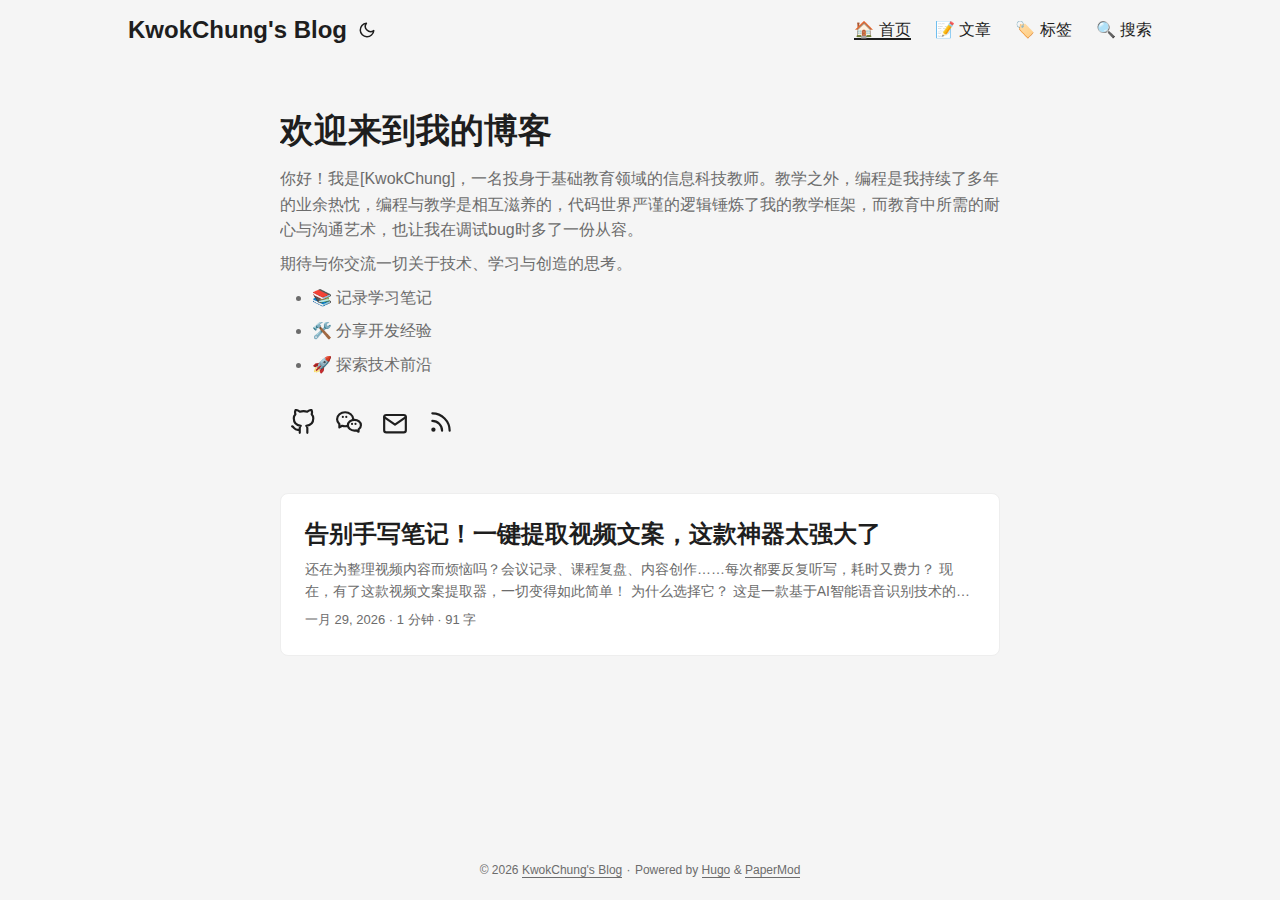
<file: index.html>
<!doctype html><html lang=zh dir=auto><head><meta name=generator content="Hugo 0.125.2"><meta charset=utf-8><meta http-equiv=X-UA-Compatible content="IE=edge"><meta name=viewport content="width=device-width,initial-scale=1,shrink-to-fit=no"><meta name=robots content="index, follow"><title>KwokChung's Blog</title>
<meta name=description content><meta name=author content><link rel=canonical href=https://Kwok-AI.github.io/><link crossorigin=anonymous href=/assets/css/stylesheet.b9d151170a3634c2e4824a4a039c72418c53b18b77faad231069f2771622cc91.css integrity="sha256-udFRFwo2NMLkgkpKA5xyQYxTsYt3+q0jEGnydxYizJE=" rel="preload stylesheet" as=style><link rel=icon href=https://Kwok-AI.github.io/favicon.ico><link rel=icon type=image/png sizes=16x16 href=https://Kwok-AI.github.io/favicon-16x16.png><link rel=icon type=image/png sizes=32x32 href=https://Kwok-AI.github.io/favicon-32x32.png><link rel=apple-touch-icon href=https://Kwok-AI.github.io/apple-touch-icon.png><link rel=mask-icon href=https://Kwok-AI.github.io/safari-pinned-tab.svg><meta name=theme-color content="#2e2e33"><meta name=msapplication-TileColor content="#2e2e33"><link rel=alternate type=application/rss+xml href=https://Kwok-AI.github.io/index.xml><link rel=alternate type=application/json href=https://Kwok-AI.github.io/index.json><link rel=alternate hreflang=zh href=https://Kwok-AI.github.io/><noscript><style>#theme-toggle,.top-link{display:none}</style><style>@media(prefers-color-scheme:dark){:root{--theme:rgb(29, 30, 32);--entry:rgb(46, 46, 51);--primary:rgb(218, 218, 219);--secondary:rgb(155, 156, 157);--tertiary:rgb(65, 66, 68);--content:rgb(196, 196, 197);--code-block-bg:rgb(46, 46, 51);--code-bg:rgb(55, 56, 62);--border:rgb(51, 51, 51)}.list{background:var(--theme)}.list:not(.dark)::-webkit-scrollbar-track{background:0 0}.list:not(.dark)::-webkit-scrollbar-thumb{border-color:var(--theme)}}</style></noscript><meta property="og:title" content="KwokChung's Blog"><meta property="og:description" content><meta property="og:type" content="website"><meta property="og:url" content="https://Kwok-AI.github.io/"><meta name=twitter:card content="summary"><meta name=twitter:title content="KwokChung's Blog"><meta name=twitter:description content><script type=application/ld+json>{"@context":"https://schema.org","@type":"Organization","name":"KwokChung's Blog","url":"https://Kwok-AI.github.io/","description":"","thumbnailUrl":"https://Kwok-AI.github.io/favicon.ico","sameAs":["https://github.com/kwok-ai","images/wechat.png","mailto:40429927@qq.com","/index.xml"]}</script></head><body class=list id=top><script>localStorage.getItem("pref-theme")==="dark"?document.body.classList.add("dark"):localStorage.getItem("pref-theme")==="light"?document.body.classList.remove("dark"):window.matchMedia("(prefers-color-scheme: dark)").matches&&document.body.classList.add("dark")</script><header class=header><nav class=nav><div class=logo><a href=https://Kwok-AI.github.io/ accesskey=h title="KwokChung's Blog (Alt + H)">KwokChung's Blog</a><div class=logo-switches><button id=theme-toggle accesskey=t title="(Alt + T)"><svg id="moon" xmlns="http://www.w3.org/2000/svg" width="24" height="18" viewBox="0 0 24 24" fill="none" stroke="currentcolor" stroke-width="2" stroke-linecap="round" stroke-linejoin="round"><path d="M21 12.79A9 9 0 1111.21 3 7 7 0 0021 12.79z"/></svg><svg id="sun" xmlns="http://www.w3.org/2000/svg" width="24" height="18" viewBox="0 0 24 24" fill="none" stroke="currentcolor" stroke-width="2" stroke-linecap="round" stroke-linejoin="round"><circle cx="12" cy="12" r="5"/><line x1="12" y1="1" x2="12" y2="3"/><line x1="12" y1="21" x2="12" y2="23"/><line x1="4.22" y1="4.22" x2="5.64" y2="5.64"/><line x1="18.36" y1="18.36" x2="19.78" y2="19.78"/><line x1="1" y1="12" x2="3" y2="12"/><line x1="21" y1="12" x2="23" y2="12"/><line x1="4.22" y1="19.78" x2="5.64" y2="18.36"/><line x1="18.36" y1="5.64" x2="19.78" y2="4.22"/></svg></button></div></div><ul id=menu><li><a href=https://Kwok-AI.github.io/ title="🏠 首页"><span class=active>🏠 首页</span></a></li><li><a href=https://Kwok-AI.github.io/posts/ title="📝 文章"><span>📝 文章</span></a></li><li><a href=https://Kwok-AI.github.io/tags/ title="🏷️ 标签"><span>🏷️ 标签</span></a></li><li><a href=https://Kwok-AI.github.io/search/ title="🔍 搜索 (Alt + /)" accesskey=/><span>🔍 搜索</span></a></li></ul></nav></header><main class=main><article class="first-entry home-info"><header class=entry-header><h1>欢迎来到我的博客</h1></header><div class=entry-content><p>你好！我是[KwokChung]，一名投身于基础教育领域的信息科技教师。教学之外，编程是我持续了多年的业余热忱，编程与教学是相互滋养的，代码世界严谨的逻辑锤炼了我的教学框架，而教育中所需的耐心与沟通艺术，也让我在调试bug时多了一份从容。</p><p>期待与你交流一切关于技术、学习与创造的思考。</p><ul><li>📚 记录学习笔记</li><li>🛠️ 分享开发经验</li><li>🚀 探索技术前沿</li></ul></div><footer class=entry-footer><div class=social-icons><a href=https://github.com/kwok-ai target=_blank rel="noopener noreferrer me" title=访问我的GitHub><svg xmlns="http://www.w3.org/2000/svg" viewBox="0 0 24 24" fill="none" stroke="currentcolor" stroke-width="2" stroke-linecap="round" stroke-linejoin="round"><path d="M9 19c-5 1.5-5-2.5-7-3m14 6v-3.87a3.37 3.37.0 00-.94-2.61c3.14-.35 6.44-1.54 6.44-7A5.44 5.44.0 0020 4.77 5.07 5.07.0 0019.91 1S18.73.65 16 2.48a13.38 13.38.0 00-7 0C6.27.65 5.09 1 5.09 1A5.07 5.07.0 005 4.77 5.44 5.44.0 003.5 8.55c0 5.42 3.3 6.61 6.44 7A3.37 3.37.0 009 18.13V22"/></svg>
</a><a href=images/wechat.png target=_blank rel="noopener noreferrer me" title=关注微信公众号><svg xmlns="http://www.w3.org/2000/svg" viewBox="0 0 24 24" fill="none" stroke="currentcolor" stroke-width="2" stroke-linecap="round" stroke-linejoin="round"><path d="M17 10c3.3142.0 6 2.2165 6 4.95C23 16.4867 22.1513 17.8595 20.8182 18.767V21l-2.1426-1.2958C18.1265 19.835 17.5642 19.9007 17 19.9c-3.3142.0-6-2.2165-6-4.95S13.6858 10 17 10z"/><path d="M10.7657 15.5978C10.033 15.8089 9.24728 15.9231 8.43285 15.9231 7.4893 15.9251 6.55199 15.7679 5.65934 15.4578L3.12367 17V13.9835C1.81018 12.8183 1 11.2223 1 9.46154 1 5.89262 4.3278 3 8.43285 3 12.4487 3 15.7202 5.76769 15.8657 9.23V9.48092M9.49469 7.30769H9.50531m-3.19613.0H6.3198m8.4841 6.46151H14.8145m3.1749.0H18"/></svg>
</a><a href=mailto:40429927@qq.com target=_blank rel="noopener noreferrer me" title=发送邮件><svg xmlns="http://www.w3.org/2000/svg" viewBox="0 0 24 21" fill="none" stroke="currentcolor" stroke-width="2" stroke-linecap="round" stroke-linejoin="round"><path d="M4 4h16c1.1.0 2 .9 2 2v12c0 1.1-.9 2-2 2H4c-1.1.0-2-.9-2-2V6c0-1.1.9-2 2-2z"/><polyline points="22,6 12,13 2,6"/></svg>
</a><a href=/index.xml target=_blank rel="noopener noreferrer me" title=RSS订阅><svg xmlns="http://www.w3.org/2000/svg" viewBox="0 0 24 24" fill="none" stroke="currentcolor" stroke-width="2" stroke-linecap="round" stroke-linejoin="round"><path d="M4 11a9 9 0 019 9"/><path d="M4 4a16 16 0 0116 16"/><circle cx="5" cy="19" r="1"/></svg></a></div></footer></article><article class=post-entry><header class=entry-header><h2 class=entry-hint-parent>告别手写笔记！一键提取视频文案，这款神器太强大了</h2></header><div class=entry-content><p>还在为整理视频内容而烦恼吗？会议记录、课程复盘、内容创作……每次都要反复听写，耗时又费力？
现在，有了这款视频文案提取器，一切变得如此简单！
为什么选择它？ 这是一款基于AI智能语音识别技术的效率工具，能够自动从视频中提取语音内容，并精准转换为文字文案。无论是内容创作者、职场人士，还是学生、教师，都能从中获得极大便利。
三大识别引擎，满足不同需求 1. Whisper引擎（OpenAI）
高精度识别：中文识别准确率高达95% 多模型选择：从极速到超高精度，5种模型随心切换 双语支持：完美支持中文和英文识别 模型精度越高，耗费时间越长。你的CPU越好、识别速度会越快。 2. Vosk引擎（离线）
完全离线：无需网络，保护隐私，适合保密环境 本地模型：数据不出本地，安全可控 自由替换：可自行下载更大模型，提升识别效果 3. Google引擎（在线）
云端识别能力 可作为备选方案使用 强大功能一览 🎬 全格式视频支持 支持MP4、AVI、MOV、MKV等主流视频格式 自动提取音频轨道，智能处理 ⚡ 智能音频处理 自动转换为标准音频格式 适配各引擎要求，省心省力 📑 批量处理（专业版） 一次性处理多个视频文件 自动排队识别，提升工作效率 简洁授权，灵活选择 版本 Whisper模型 视频时长 批量处理 Vosk离线识别 免费版 仅Tiny模型 1分钟 ❌ ✅ 标准版 全部模型 无限制 ❌ ✅ 专业版 全部模型 无限制 ✅ ✅ 激活便捷：采用离线激活机制，绑定设备机器码，无需持续联网验证。
这些场景，你一定能用上！ 1. 内容创作者 快速提取视频字幕和文案 跨平台内容制作，提升创作效率 2. 会议记录者 会议视频秒变文字纪要 离线识别，保护商业机密 3. 教育培训 课程视频内容一键提取 方便学生复习、教师备课 4. 个人用户 生活视频转文字记录 免费版满足基础需求 立即体验，提升效率！ 无论是自媒体创作、工作会议记录，还是学习笔记整理，这款视频文案提取器都能成为你的得力助手。...</p></div><footer class=entry-footer><span title='2026-01-29 00:00:00 +0000 UTC'>一月 29, 2026</span>&nbsp;·&nbsp;1 分钟&nbsp;·&nbsp;91 字</footer><a class=entry-link aria-label="post link to 告别手写笔记！一键提取视频文案，这款神器太强大了" href=https://Kwok-AI.github.io/posts/video-caption-extractor/></a></article></main><footer class=footer><span>&copy; 2026 <a href=https://Kwok-AI.github.io/>KwokChung's Blog</a></span> ·
<span>Powered by
<a href=https://gohugo.io/ rel="noopener noreferrer" target=_blank>Hugo</a> &
        <a href=https://github.com/adityatelange/hugo-PaperMod/ rel=noopener target=_blank>PaperMod</a></span></footer><a href=#top aria-label="go to top" title="Go to Top (Alt + G)" class=top-link id=top-link accesskey=g><svg xmlns="http://www.w3.org/2000/svg" viewBox="0 0 12 6" fill="currentcolor"><path d="M12 6H0l6-6z"/></svg>
</a><script>let menu=document.getElementById("menu");menu&&(menu.scrollLeft=localStorage.getItem("menu-scroll-position"),menu.onscroll=function(){localStorage.setItem("menu-scroll-position",menu.scrollLeft)}),document.querySelectorAll('a[href^="#"]').forEach(e=>{e.addEventListener("click",function(e){e.preventDefault();var t=this.getAttribute("href").substr(1);window.matchMedia("(prefers-reduced-motion: reduce)").matches?document.querySelector(`[id='${decodeURIComponent(t)}']`).scrollIntoView():document.querySelector(`[id='${decodeURIComponent(t)}']`).scrollIntoView({behavior:"smooth"}),t==="top"?history.replaceState(null,null," "):history.pushState(null,null,`#${t}`)})})</script><script>var mybutton=document.getElementById("top-link");window.onscroll=function(){document.body.scrollTop>800||document.documentElement.scrollTop>800?(mybutton.style.visibility="visible",mybutton.style.opacity="1"):(mybutton.style.visibility="hidden",mybutton.style.opacity="0")}</script><script>document.getElementById("theme-toggle").addEventListener("click",()=>{document.body.className.includes("dark")?(document.body.classList.remove("dark"),localStorage.setItem("pref-theme","light")):(document.body.classList.add("dark"),localStorage.setItem("pref-theme","dark"))})</script></body></html>
</file>
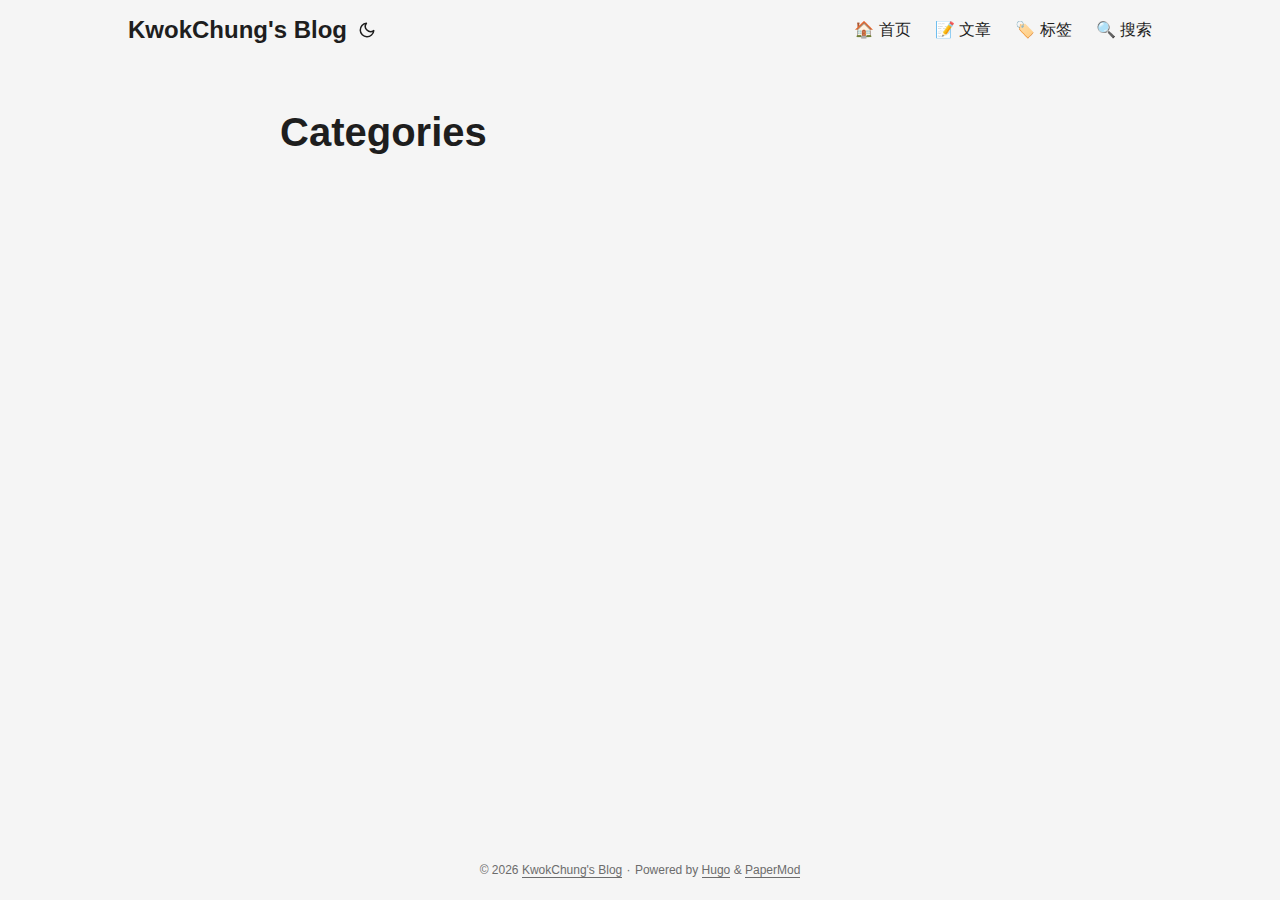
<file: categories/index.html>
<!doctype html><html lang=zh dir=auto><head><meta charset=utf-8><meta http-equiv=X-UA-Compatible content="IE=edge"><meta name=viewport content="width=device-width,initial-scale=1,shrink-to-fit=no"><meta name=robots content="index, follow"><title>Categories | KwokChung's Blog</title>
<meta name=keywords content><meta name=description content><meta name=author content><link rel=canonical href=https://Kwok-AI.github.io/categories/><link crossorigin=anonymous href=/assets/css/stylesheet.b9d151170a3634c2e4824a4a039c72418c53b18b77faad231069f2771622cc91.css integrity="sha256-udFRFwo2NMLkgkpKA5xyQYxTsYt3+q0jEGnydxYizJE=" rel="preload stylesheet" as=style><link rel=icon href=https://Kwok-AI.github.io/favicon.ico><link rel=icon type=image/png sizes=16x16 href=https://Kwok-AI.github.io/favicon-16x16.png><link rel=icon type=image/png sizes=32x32 href=https://Kwok-AI.github.io/favicon-32x32.png><link rel=apple-touch-icon href=https://Kwok-AI.github.io/apple-touch-icon.png><link rel=mask-icon href=https://Kwok-AI.github.io/safari-pinned-tab.svg><meta name=theme-color content="#2e2e33"><meta name=msapplication-TileColor content="#2e2e33"><link rel=alternate type=application/rss+xml href=https://Kwok-AI.github.io/categories/index.xml><link rel=alternate hreflang=zh href=https://Kwok-AI.github.io/categories/><noscript><style>#theme-toggle,.top-link{display:none}</style><style>@media(prefers-color-scheme:dark){:root{--theme:rgb(29, 30, 32);--entry:rgb(46, 46, 51);--primary:rgb(218, 218, 219);--secondary:rgb(155, 156, 157);--tertiary:rgb(65, 66, 68);--content:rgb(196, 196, 197);--code-block-bg:rgb(46, 46, 51);--code-bg:rgb(55, 56, 62);--border:rgb(51, 51, 51)}.list{background:var(--theme)}.list:not(.dark)::-webkit-scrollbar-track{background:0 0}.list:not(.dark)::-webkit-scrollbar-thumb{border-color:var(--theme)}}</style></noscript><meta property="og:title" content="Categories"><meta property="og:description" content><meta property="og:type" content="website"><meta property="og:url" content="https://Kwok-AI.github.io/categories/"><meta name=twitter:card content="summary"><meta name=twitter:title content="Categories"><meta name=twitter:description content></head><body class=list id=top><script>localStorage.getItem("pref-theme")==="dark"?document.body.classList.add("dark"):localStorage.getItem("pref-theme")==="light"?document.body.classList.remove("dark"):window.matchMedia("(prefers-color-scheme: dark)").matches&&document.body.classList.add("dark")</script><header class=header><nav class=nav><div class=logo><a href=https://Kwok-AI.github.io/ accesskey=h title="KwokChung's Blog (Alt + H)">KwokChung's Blog</a><div class=logo-switches><button id=theme-toggle accesskey=t title="(Alt + T)"><svg id="moon" xmlns="http://www.w3.org/2000/svg" width="24" height="18" viewBox="0 0 24 24" fill="none" stroke="currentcolor" stroke-width="2" stroke-linecap="round" stroke-linejoin="round"><path d="M21 12.79A9 9 0 1111.21 3 7 7 0 0021 12.79z"/></svg><svg id="sun" xmlns="http://www.w3.org/2000/svg" width="24" height="18" viewBox="0 0 24 24" fill="none" stroke="currentcolor" stroke-width="2" stroke-linecap="round" stroke-linejoin="round"><circle cx="12" cy="12" r="5"/><line x1="12" y1="1" x2="12" y2="3"/><line x1="12" y1="21" x2="12" y2="23"/><line x1="4.22" y1="4.22" x2="5.64" y2="5.64"/><line x1="18.36" y1="18.36" x2="19.78" y2="19.78"/><line x1="1" y1="12" x2="3" y2="12"/><line x1="21" y1="12" x2="23" y2="12"/><line x1="4.22" y1="19.78" x2="5.64" y2="18.36"/><line x1="18.36" y1="5.64" x2="19.78" y2="4.22"/></svg></button></div></div><ul id=menu><li><a href=https://Kwok-AI.github.io/ title="🏠 首页"><span>🏠 首页</span></a></li><li><a href=https://Kwok-AI.github.io/posts/ title="📝 文章"><span>📝 文章</span></a></li><li><a href=https://Kwok-AI.github.io/tags/ title="🏷️ 标签"><span>🏷️ 标签</span></a></li><li><a href=https://Kwok-AI.github.io/search/ title="🔍 搜索 (Alt + /)" accesskey=/><span>🔍 搜索</span></a></li></ul></nav></header><main class=main><header class=page-header><h1>Categories</h1></header><ul class=terms-tags></ul></main><footer class=footer><span>&copy; 2026 <a href=https://Kwok-AI.github.io/>KwokChung's Blog</a></span> ·
<span>Powered by
<a href=https://gohugo.io/ rel="noopener noreferrer" target=_blank>Hugo</a> &
        <a href=https://github.com/adityatelange/hugo-PaperMod/ rel=noopener target=_blank>PaperMod</a></span></footer><a href=#top aria-label="go to top" title="Go to Top (Alt + G)" class=top-link id=top-link accesskey=g><svg xmlns="http://www.w3.org/2000/svg" viewBox="0 0 12 6" fill="currentcolor"><path d="M12 6H0l6-6z"/></svg>
</a><script>let menu=document.getElementById("menu");menu&&(menu.scrollLeft=localStorage.getItem("menu-scroll-position"),menu.onscroll=function(){localStorage.setItem("menu-scroll-position",menu.scrollLeft)}),document.querySelectorAll('a[href^="#"]').forEach(e=>{e.addEventListener("click",function(e){e.preventDefault();var t=this.getAttribute("href").substr(1);window.matchMedia("(prefers-reduced-motion: reduce)").matches?document.querySelector(`[id='${decodeURIComponent(t)}']`).scrollIntoView():document.querySelector(`[id='${decodeURIComponent(t)}']`).scrollIntoView({behavior:"smooth"}),t==="top"?history.replaceState(null,null," "):history.pushState(null,null,`#${t}`)})})</script><script>var mybutton=document.getElementById("top-link");window.onscroll=function(){document.body.scrollTop>800||document.documentElement.scrollTop>800?(mybutton.style.visibility="visible",mybutton.style.opacity="1"):(mybutton.style.visibility="hidden",mybutton.style.opacity="0")}</script><script>document.getElementById("theme-toggle").addEventListener("click",()=>{document.body.className.includes("dark")?(document.body.classList.remove("dark"),localStorage.setItem("pref-theme","light")):(document.body.classList.add("dark"),localStorage.setItem("pref-theme","dark"))})</script></body></html>
</file>
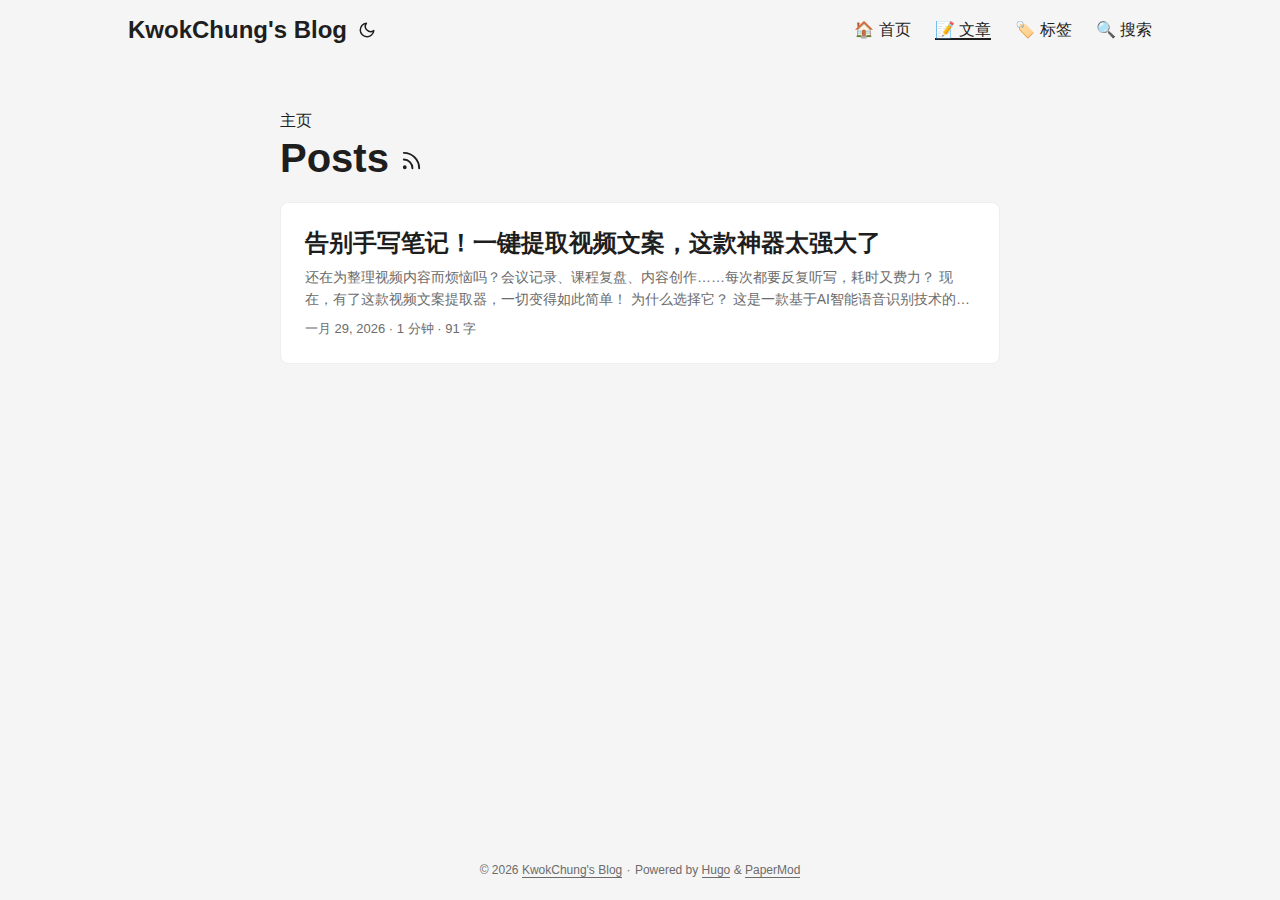
<file: posts/index.html>
<!doctype html><html lang=zh dir=auto><head><meta charset=utf-8><meta http-equiv=X-UA-Compatible content="IE=edge"><meta name=viewport content="width=device-width,initial-scale=1,shrink-to-fit=no"><meta name=robots content="index, follow"><title>Posts | KwokChung's Blog</title>
<meta name=keywords content><meta name=description content="Posts - KwokChung's Blog"><meta name=author content><link rel=canonical href=https://Kwok-AI.github.io/posts/><link crossorigin=anonymous href=/assets/css/stylesheet.b9d151170a3634c2e4824a4a039c72418c53b18b77faad231069f2771622cc91.css integrity="sha256-udFRFwo2NMLkgkpKA5xyQYxTsYt3+q0jEGnydxYizJE=" rel="preload stylesheet" as=style><link rel=icon href=https://Kwok-AI.github.io/favicon.ico><link rel=icon type=image/png sizes=16x16 href=https://Kwok-AI.github.io/favicon-16x16.png><link rel=icon type=image/png sizes=32x32 href=https://Kwok-AI.github.io/favicon-32x32.png><link rel=apple-touch-icon href=https://Kwok-AI.github.io/apple-touch-icon.png><link rel=mask-icon href=https://Kwok-AI.github.io/safari-pinned-tab.svg><meta name=theme-color content="#2e2e33"><meta name=msapplication-TileColor content="#2e2e33"><link rel=alternate type=application/rss+xml href=https://Kwok-AI.github.io/posts/index.xml><link rel=alternate hreflang=zh href=https://Kwok-AI.github.io/posts/><noscript><style>#theme-toggle,.top-link{display:none}</style><style>@media(prefers-color-scheme:dark){:root{--theme:rgb(29, 30, 32);--entry:rgb(46, 46, 51);--primary:rgb(218, 218, 219);--secondary:rgb(155, 156, 157);--tertiary:rgb(65, 66, 68);--content:rgb(196, 196, 197);--code-block-bg:rgb(46, 46, 51);--code-bg:rgb(55, 56, 62);--border:rgb(51, 51, 51)}.list{background:var(--theme)}.list:not(.dark)::-webkit-scrollbar-track{background:0 0}.list:not(.dark)::-webkit-scrollbar-thumb{border-color:var(--theme)}}</style></noscript><meta property="og:title" content="Posts"><meta property="og:description" content><meta property="og:type" content="website"><meta property="og:url" content="https://Kwok-AI.github.io/posts/"><meta name=twitter:card content="summary"><meta name=twitter:title content="Posts"><meta name=twitter:description content><script type=application/ld+json>{"@context":"https://schema.org","@type":"BreadcrumbList","itemListElement":[{"@type":"ListItem","position":1,"name":"Posts","item":"https://Kwok-AI.github.io/posts/"}]}</script></head><body class=list id=top><script>localStorage.getItem("pref-theme")==="dark"?document.body.classList.add("dark"):localStorage.getItem("pref-theme")==="light"?document.body.classList.remove("dark"):window.matchMedia("(prefers-color-scheme: dark)").matches&&document.body.classList.add("dark")</script><header class=header><nav class=nav><div class=logo><a href=https://Kwok-AI.github.io/ accesskey=h title="KwokChung's Blog (Alt + H)">KwokChung's Blog</a><div class=logo-switches><button id=theme-toggle accesskey=t title="(Alt + T)"><svg id="moon" xmlns="http://www.w3.org/2000/svg" width="24" height="18" viewBox="0 0 24 24" fill="none" stroke="currentcolor" stroke-width="2" stroke-linecap="round" stroke-linejoin="round"><path d="M21 12.79A9 9 0 1111.21 3 7 7 0 0021 12.79z"/></svg><svg id="sun" xmlns="http://www.w3.org/2000/svg" width="24" height="18" viewBox="0 0 24 24" fill="none" stroke="currentcolor" stroke-width="2" stroke-linecap="round" stroke-linejoin="round"><circle cx="12" cy="12" r="5"/><line x1="12" y1="1" x2="12" y2="3"/><line x1="12" y1="21" x2="12" y2="23"/><line x1="4.22" y1="4.22" x2="5.64" y2="5.64"/><line x1="18.36" y1="18.36" x2="19.78" y2="19.78"/><line x1="1" y1="12" x2="3" y2="12"/><line x1="21" y1="12" x2="23" y2="12"/><line x1="4.22" y1="19.78" x2="5.64" y2="18.36"/><line x1="18.36" y1="5.64" x2="19.78" y2="4.22"/></svg></button></div></div><ul id=menu><li><a href=https://Kwok-AI.github.io/ title="🏠 首页"><span>🏠 首页</span></a></li><li><a href=https://Kwok-AI.github.io/posts/ title="📝 文章"><span class=active>📝 文章</span></a></li><li><a href=https://Kwok-AI.github.io/tags/ title="🏷️ 标签"><span>🏷️ 标签</span></a></li><li><a href=https://Kwok-AI.github.io/search/ title="🔍 搜索 (Alt + /)" accesskey=/><span>🔍 搜索</span></a></li></ul></nav></header><main class=main><header class=page-header><div class=breadcrumbs><a href=https://Kwok-AI.github.io/>主页</a></div><h1>Posts
<a href=/posts/index.xml title=RSS aria-label=RSS><svg xmlns="http://www.w3.org/2000/svg" viewBox="0 0 24 24" fill="none" stroke="currentcolor" stroke-width="2" stroke-linecap="round" stroke-linejoin="round" height="23"><path d="M4 11a9 9 0 019 9"/><path d="M4 4a16 16 0 0116 16"/><circle cx="5" cy="19" r="1"/></svg></a></h1></header><article class=post-entry><header class=entry-header><h2 class=entry-hint-parent>告别手写笔记！一键提取视频文案，这款神器太强大了</h2></header><div class=entry-content><p>还在为整理视频内容而烦恼吗？会议记录、课程复盘、内容创作……每次都要反复听写，耗时又费力？
现在，有了这款视频文案提取器，一切变得如此简单！
为什么选择它？ 这是一款基于AI智能语音识别技术的效率工具，能够自动从视频中提取语音内容，并精准转换为文字文案。无论是内容创作者、职场人士，还是学生、教师，都能从中获得极大便利。
三大识别引擎，满足不同需求 1. Whisper引擎（OpenAI）
高精度识别：中文识别准确率高达95% 多模型选择：从极速到超高精度，5种模型随心切换 双语支持：完美支持中文和英文识别 模型精度越高，耗费时间越长。你的CPU越好、识别速度会越快。 2. Vosk引擎（离线）
完全离线：无需网络，保护隐私，适合保密环境 本地模型：数据不出本地，安全可控 自由替换：可自行下载更大模型，提升识别效果 3. Google引擎（在线）
云端识别能力 可作为备选方案使用 强大功能一览 🎬 全格式视频支持 支持MP4、AVI、MOV、MKV等主流视频格式 自动提取音频轨道，智能处理 ⚡ 智能音频处理 自动转换为标准音频格式 适配各引擎要求，省心省力 📑 批量处理（专业版） 一次性处理多个视频文件 自动排队识别，提升工作效率 简洁授权，灵活选择 版本 Whisper模型 视频时长 批量处理 Vosk离线识别 免费版 仅Tiny模型 1分钟 ❌ ✅ 标准版 全部模型 无限制 ❌ ✅ 专业版 全部模型 无限制 ✅ ✅ 激活便捷：采用离线激活机制，绑定设备机器码，无需持续联网验证。
这些场景，你一定能用上！ 1. 内容创作者 快速提取视频字幕和文案 跨平台内容制作，提升创作效率 2. 会议记录者 会议视频秒变文字纪要 离线识别，保护商业机密 3. 教育培训 课程视频内容一键提取 方便学生复习、教师备课 4. 个人用户 生活视频转文字记录 免费版满足基础需求 立即体验，提升效率！ 无论是自媒体创作、工作会议记录，还是学习笔记整理，这款视频文案提取器都能成为你的得力助手。...</p></div><footer class=entry-footer><span title='2026-01-29 00:00:00 +0000 UTC'>一月 29, 2026</span>&nbsp;·&nbsp;1 分钟&nbsp;·&nbsp;91 字</footer><a class=entry-link aria-label="post link to 告别手写笔记！一键提取视频文案，这款神器太强大了" href=https://Kwok-AI.github.io/posts/video-caption-extractor/></a></article></main><footer class=footer><span>&copy; 2026 <a href=https://Kwok-AI.github.io/>KwokChung's Blog</a></span> ·
<span>Powered by
<a href=https://gohugo.io/ rel="noopener noreferrer" target=_blank>Hugo</a> &
        <a href=https://github.com/adityatelange/hugo-PaperMod/ rel=noopener target=_blank>PaperMod</a></span></footer><a href=#top aria-label="go to top" title="Go to Top (Alt + G)" class=top-link id=top-link accesskey=g><svg xmlns="http://www.w3.org/2000/svg" viewBox="0 0 12 6" fill="currentcolor"><path d="M12 6H0l6-6z"/></svg>
</a><script>let menu=document.getElementById("menu");menu&&(menu.scrollLeft=localStorage.getItem("menu-scroll-position"),menu.onscroll=function(){localStorage.setItem("menu-scroll-position",menu.scrollLeft)}),document.querySelectorAll('a[href^="#"]').forEach(e=>{e.addEventListener("click",function(e){e.preventDefault();var t=this.getAttribute("href").substr(1);window.matchMedia("(prefers-reduced-motion: reduce)").matches?document.querySelector(`[id='${decodeURIComponent(t)}']`).scrollIntoView():document.querySelector(`[id='${decodeURIComponent(t)}']`).scrollIntoView({behavior:"smooth"}),t==="top"?history.replaceState(null,null," "):history.pushState(null,null,`#${t}`)})})</script><script>var mybutton=document.getElementById("top-link");window.onscroll=function(){document.body.scrollTop>800||document.documentElement.scrollTop>800?(mybutton.style.visibility="visible",mybutton.style.opacity="1"):(mybutton.style.visibility="hidden",mybutton.style.opacity="0")}</script><script>document.getElementById("theme-toggle").addEventListener("click",()=>{document.body.className.includes("dark")?(document.body.classList.remove("dark"),localStorage.setItem("pref-theme","light")):(document.body.classList.add("dark"),localStorage.setItem("pref-theme","dark"))})</script></body></html>
</file>
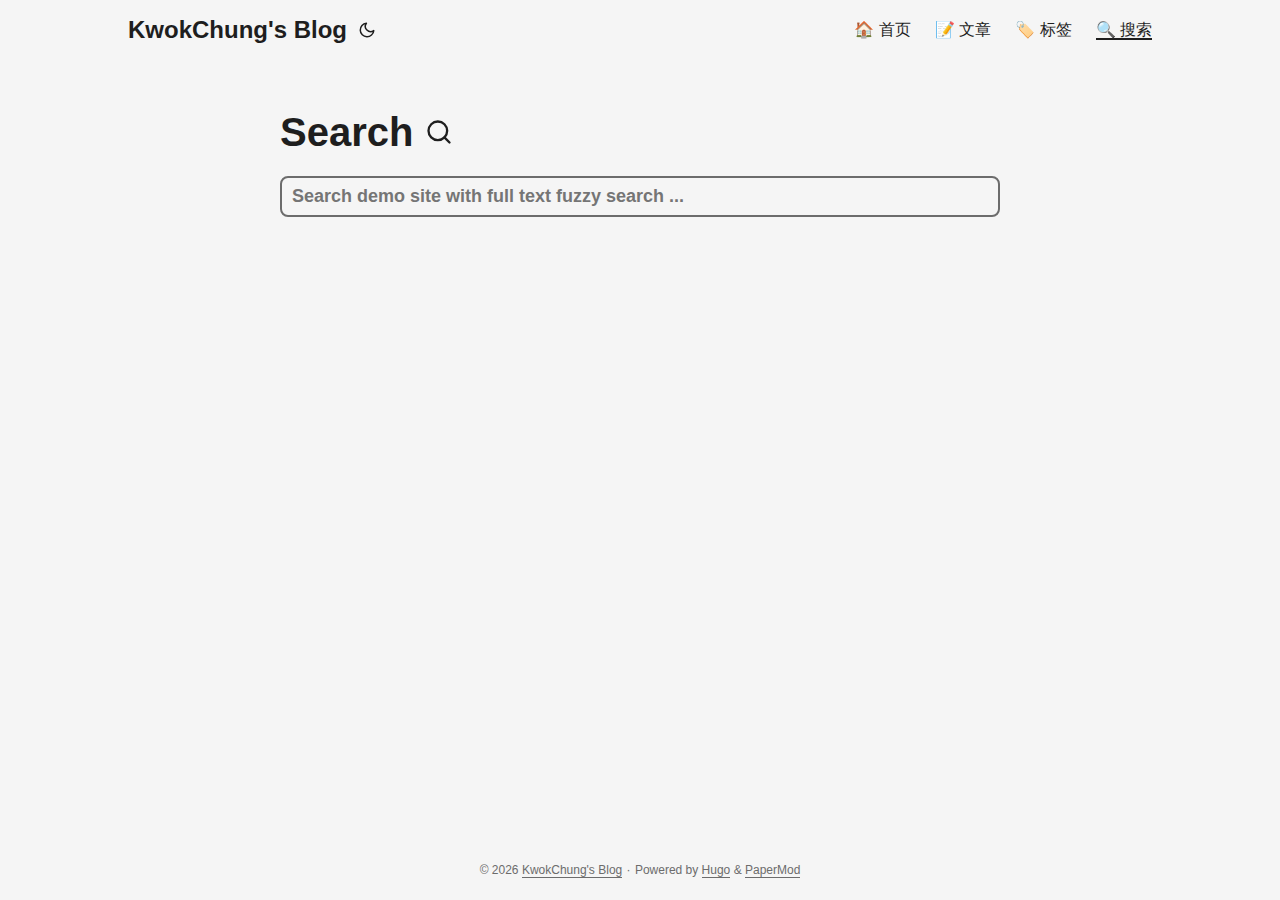
<file: search/index.html>
<!doctype html><html lang=zh dir=auto><head><meta charset=utf-8><meta http-equiv=X-UA-Compatible content="IE=edge"><meta name=viewport content="width=device-width,initial-scale=1,shrink-to-fit=no"><meta name=robots content="index, follow"><title>Search | KwokChung's Blog</title>
<meta name=keywords content><meta name=description content="Search - KwokChung's Blog"><meta name=author content><link rel=canonical href=https://Kwok-AI.github.io/search/><link crossorigin=anonymous href=/assets/css/stylesheet.b9d151170a3634c2e4824a4a039c72418c53b18b77faad231069f2771622cc91.css integrity="sha256-udFRFwo2NMLkgkpKA5xyQYxTsYt3+q0jEGnydxYizJE=" rel="preload stylesheet" as=style><link crossorigin=anonymous rel=preload as=fetch href=../index.json><script defer crossorigin=anonymous src=/assets/js/search.40bc872e663a93629c28470a60af5070cb451de1a65f242264488d087eabd131.js integrity="sha256-QLyHLmY6k2KcKEcKYK9QcMtFHeGmXyQiZEiNCH6r0TE="></script><link rel=icon href=https://Kwok-AI.github.io/favicon.ico><link rel=icon type=image/png sizes=16x16 href=https://Kwok-AI.github.io/favicon-16x16.png><link rel=icon type=image/png sizes=32x32 href=https://Kwok-AI.github.io/favicon-32x32.png><link rel=apple-touch-icon href=https://Kwok-AI.github.io/apple-touch-icon.png><link rel=mask-icon href=https://Kwok-AI.github.io/safari-pinned-tab.svg><meta name=theme-color content="#2e2e33"><meta name=msapplication-TileColor content="#2e2e33"><link rel=alternate hreflang=zh href=https://Kwok-AI.github.io/search/><noscript><style>#theme-toggle,.top-link{display:none}</style><style>@media(prefers-color-scheme:dark){:root{--theme:rgb(29, 30, 32);--entry:rgb(46, 46, 51);--primary:rgb(218, 218, 219);--secondary:rgb(155, 156, 157);--tertiary:rgb(65, 66, 68);--content:rgb(196, 196, 197);--code-block-bg:rgb(46, 46, 51);--code-bg:rgb(55, 56, 62);--border:rgb(51, 51, 51)}.list{background:var(--theme)}.list:not(.dark)::-webkit-scrollbar-track{background:0 0}.list:not(.dark)::-webkit-scrollbar-thumb{border-color:var(--theme)}}</style></noscript><meta property="og:title" content="Search"><meta property="og:description" content><meta property="og:type" content="article"><meta property="og:url" content="https://Kwok-AI.github.io/search/"><meta property="article:section" content><meta name=twitter:card content="summary"><meta name=twitter:title content="Search"><meta name=twitter:description content><script type=application/ld+json>{"@context":"https://schema.org","@type":"BreadcrumbList","itemListElement":[{"@type":"ListItem","position":1,"name":"Search","item":"https://Kwok-AI.github.io/search/"}]}</script><script type=application/ld+json>{"@context":"https://schema.org","@type":"BlogPosting","headline":"Search","name":"Search","description":"","keywords":[],"articleBody":"","wordCount":"0","inLanguage":"zh","datePublished":"0001-01-01T00:00:00Z","dateModified":"0001-01-01T00:00:00Z","mainEntityOfPage":{"@type":"WebPage","@id":"https://Kwok-AI.github.io/search/"},"publisher":{"@type":"Organization","name":"KwokChung's Blog","logo":{"@type":"ImageObject","url":"https://Kwok-AI.github.io/favicon.ico"}}}</script></head><body class=list id=top><script>localStorage.getItem("pref-theme")==="dark"?document.body.classList.add("dark"):localStorage.getItem("pref-theme")==="light"?document.body.classList.remove("dark"):window.matchMedia("(prefers-color-scheme: dark)").matches&&document.body.classList.add("dark")</script><header class=header><nav class=nav><div class=logo><a href=https://Kwok-AI.github.io/ accesskey=h title="KwokChung's Blog (Alt + H)">KwokChung's Blog</a><div class=logo-switches><button id=theme-toggle accesskey=t title="(Alt + T)"><svg id="moon" xmlns="http://www.w3.org/2000/svg" width="24" height="18" viewBox="0 0 24 24" fill="none" stroke="currentcolor" stroke-width="2" stroke-linecap="round" stroke-linejoin="round"><path d="M21 12.79A9 9 0 1111.21 3 7 7 0 0021 12.79z"/></svg><svg id="sun" xmlns="http://www.w3.org/2000/svg" width="24" height="18" viewBox="0 0 24 24" fill="none" stroke="currentcolor" stroke-width="2" stroke-linecap="round" stroke-linejoin="round"><circle cx="12" cy="12" r="5"/><line x1="12" y1="1" x2="12" y2="3"/><line x1="12" y1="21" x2="12" y2="23"/><line x1="4.22" y1="4.22" x2="5.64" y2="5.64"/><line x1="18.36" y1="18.36" x2="19.78" y2="19.78"/><line x1="1" y1="12" x2="3" y2="12"/><line x1="21" y1="12" x2="23" y2="12"/><line x1="4.22" y1="19.78" x2="5.64" y2="18.36"/><line x1="18.36" y1="5.64" x2="19.78" y2="4.22"/></svg></button></div></div><ul id=menu><li><a href=https://Kwok-AI.github.io/ title="🏠 首页"><span>🏠 首页</span></a></li><li><a href=https://Kwok-AI.github.io/posts/ title="📝 文章"><span>📝 文章</span></a></li><li><a href=https://Kwok-AI.github.io/tags/ title="🏷️ 标签"><span>🏷️ 标签</span></a></li><li><a href=https://Kwok-AI.github.io/search/ title="🔍 搜索 (Alt + /)" accesskey=/><span class=active>🔍 搜索</span></a></li></ul></nav></header><main class=main><header class=page-header><h1>Search <svg xmlns="http://www.w3.org/2000/svg" width="28" height="28" viewBox="0 0 24 24" fill="none" stroke="currentcolor" stroke-width="2" stroke-linecap="round" stroke-linejoin="round"><circle cx="11" cy="11" r="8"/><line x1="21" y1="21" x2="16.65" y2="16.65"/></svg></h1><div class=post-meta></div></header><div id=searchbox><input id=searchInput autofocus placeholder="Search demo site with full text fuzzy search ..." aria-label=search type=search autocomplete=off maxlength=64><ul id=searchResults aria-label="search results"></ul></div></main><footer class=footer><span>&copy; 2026 <a href=https://Kwok-AI.github.io/>KwokChung's Blog</a></span> ·
<span>Powered by
<a href=https://gohugo.io/ rel="noopener noreferrer" target=_blank>Hugo</a> &
        <a href=https://github.com/adityatelange/hugo-PaperMod/ rel=noopener target=_blank>PaperMod</a></span></footer><a href=#top aria-label="go to top" title="Go to Top (Alt + G)" class=top-link id=top-link accesskey=g><svg xmlns="http://www.w3.org/2000/svg" viewBox="0 0 12 6" fill="currentcolor"><path d="M12 6H0l6-6z"/></svg>
</a><script>let menu=document.getElementById("menu");menu&&(menu.scrollLeft=localStorage.getItem("menu-scroll-position"),menu.onscroll=function(){localStorage.setItem("menu-scroll-position",menu.scrollLeft)}),document.querySelectorAll('a[href^="#"]').forEach(e=>{e.addEventListener("click",function(e){e.preventDefault();var t=this.getAttribute("href").substr(1);window.matchMedia("(prefers-reduced-motion: reduce)").matches?document.querySelector(`[id='${decodeURIComponent(t)}']`).scrollIntoView():document.querySelector(`[id='${decodeURIComponent(t)}']`).scrollIntoView({behavior:"smooth"}),t==="top"?history.replaceState(null,null," "):history.pushState(null,null,`#${t}`)})})</script><script>var mybutton=document.getElementById("top-link");window.onscroll=function(){document.body.scrollTop>800||document.documentElement.scrollTop>800?(mybutton.style.visibility="visible",mybutton.style.opacity="1"):(mybutton.style.visibility="hidden",mybutton.style.opacity="0")}</script><script>document.getElementById("theme-toggle").addEventListener("click",()=>{document.body.className.includes("dark")?(document.body.classList.remove("dark"),localStorage.setItem("pref-theme","light")):(document.body.classList.add("dark"),localStorage.setItem("pref-theme","dark"))})</script></body></html>
</file>
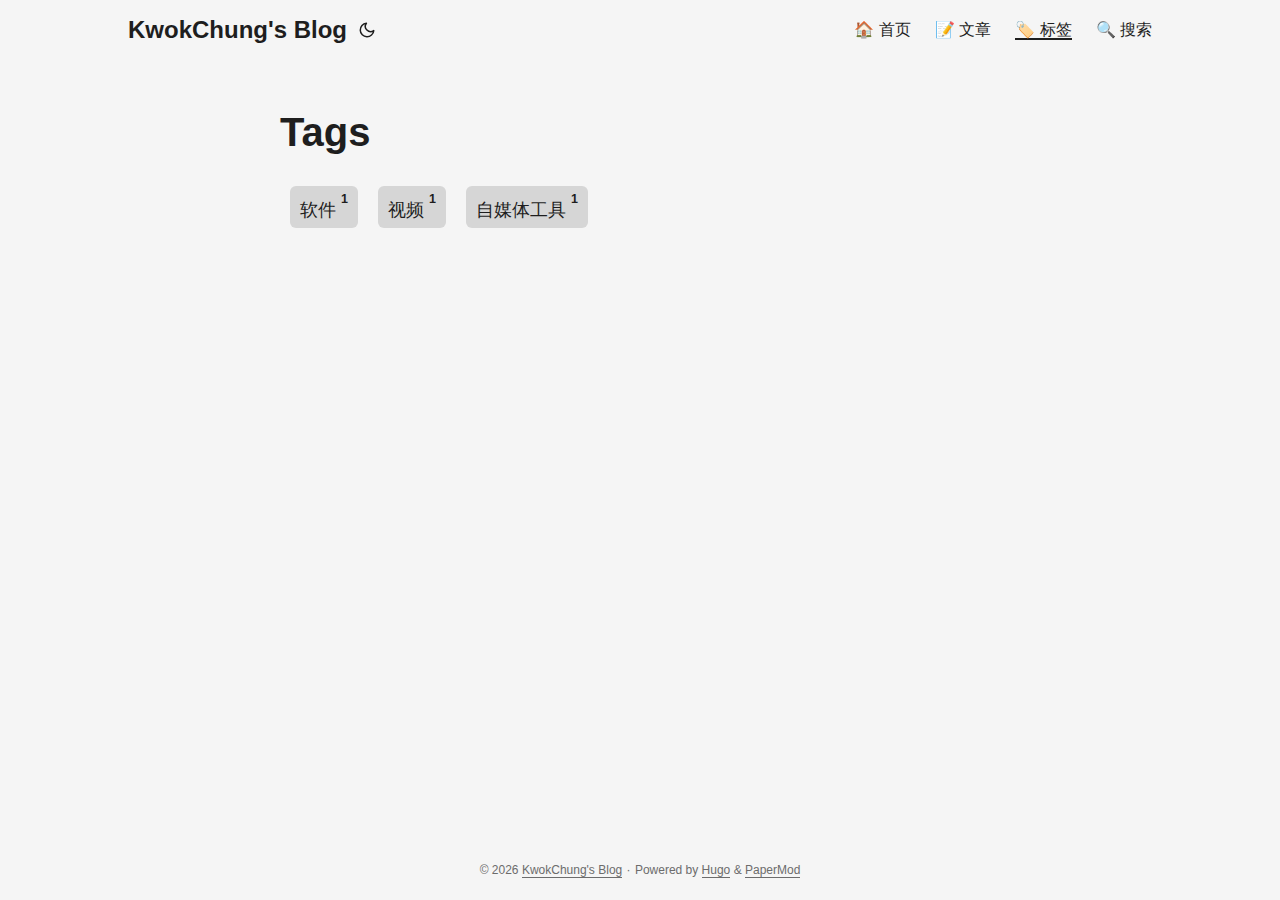
<file: tags/index.html>
<!doctype html><html lang=zh dir=auto><head><meta charset=utf-8><meta http-equiv=X-UA-Compatible content="IE=edge"><meta name=viewport content="width=device-width,initial-scale=1,shrink-to-fit=no"><meta name=robots content="index, follow"><title>Tags | KwokChung's Blog</title>
<meta name=keywords content><meta name=description content><meta name=author content><link rel=canonical href=https://Kwok-AI.github.io/tags/><link crossorigin=anonymous href=/assets/css/stylesheet.b9d151170a3634c2e4824a4a039c72418c53b18b77faad231069f2771622cc91.css integrity="sha256-udFRFwo2NMLkgkpKA5xyQYxTsYt3+q0jEGnydxYizJE=" rel="preload stylesheet" as=style><link rel=icon href=https://Kwok-AI.github.io/favicon.ico><link rel=icon type=image/png sizes=16x16 href=https://Kwok-AI.github.io/favicon-16x16.png><link rel=icon type=image/png sizes=32x32 href=https://Kwok-AI.github.io/favicon-32x32.png><link rel=apple-touch-icon href=https://Kwok-AI.github.io/apple-touch-icon.png><link rel=mask-icon href=https://Kwok-AI.github.io/safari-pinned-tab.svg><meta name=theme-color content="#2e2e33"><meta name=msapplication-TileColor content="#2e2e33"><link rel=alternate type=application/rss+xml href=https://Kwok-AI.github.io/tags/index.xml><link rel=alternate hreflang=zh href=https://Kwok-AI.github.io/tags/><noscript><style>#theme-toggle,.top-link{display:none}</style><style>@media(prefers-color-scheme:dark){:root{--theme:rgb(29, 30, 32);--entry:rgb(46, 46, 51);--primary:rgb(218, 218, 219);--secondary:rgb(155, 156, 157);--tertiary:rgb(65, 66, 68);--content:rgb(196, 196, 197);--code-block-bg:rgb(46, 46, 51);--code-bg:rgb(55, 56, 62);--border:rgb(51, 51, 51)}.list{background:var(--theme)}.list:not(.dark)::-webkit-scrollbar-track{background:0 0}.list:not(.dark)::-webkit-scrollbar-thumb{border-color:var(--theme)}}</style></noscript><meta property="og:title" content="Tags"><meta property="og:description" content><meta property="og:type" content="website"><meta property="og:url" content="https://Kwok-AI.github.io/tags/"><meta name=twitter:card content="summary"><meta name=twitter:title content="Tags"><meta name=twitter:description content></head><body class=list id=top><script>localStorage.getItem("pref-theme")==="dark"?document.body.classList.add("dark"):localStorage.getItem("pref-theme")==="light"?document.body.classList.remove("dark"):window.matchMedia("(prefers-color-scheme: dark)").matches&&document.body.classList.add("dark")</script><header class=header><nav class=nav><div class=logo><a href=https://Kwok-AI.github.io/ accesskey=h title="KwokChung's Blog (Alt + H)">KwokChung's Blog</a><div class=logo-switches><button id=theme-toggle accesskey=t title="(Alt + T)"><svg id="moon" xmlns="http://www.w3.org/2000/svg" width="24" height="18" viewBox="0 0 24 24" fill="none" stroke="currentcolor" stroke-width="2" stroke-linecap="round" stroke-linejoin="round"><path d="M21 12.79A9 9 0 1111.21 3 7 7 0 0021 12.79z"/></svg><svg id="sun" xmlns="http://www.w3.org/2000/svg" width="24" height="18" viewBox="0 0 24 24" fill="none" stroke="currentcolor" stroke-width="2" stroke-linecap="round" stroke-linejoin="round"><circle cx="12" cy="12" r="5"/><line x1="12" y1="1" x2="12" y2="3"/><line x1="12" y1="21" x2="12" y2="23"/><line x1="4.22" y1="4.22" x2="5.64" y2="5.64"/><line x1="18.36" y1="18.36" x2="19.78" y2="19.78"/><line x1="1" y1="12" x2="3" y2="12"/><line x1="21" y1="12" x2="23" y2="12"/><line x1="4.22" y1="19.78" x2="5.64" y2="18.36"/><line x1="18.36" y1="5.64" x2="19.78" y2="4.22"/></svg></button></div></div><ul id=menu><li><a href=https://Kwok-AI.github.io/ title="🏠 首页"><span>🏠 首页</span></a></li><li><a href=https://Kwok-AI.github.io/posts/ title="📝 文章"><span>📝 文章</span></a></li><li><a href=https://Kwok-AI.github.io/tags/ title="🏷️ 标签"><span class=active>🏷️ 标签</span></a></li><li><a href=https://Kwok-AI.github.io/search/ title="🔍 搜索 (Alt + /)" accesskey=/><span>🔍 搜索</span></a></li></ul></nav></header><main class=main><header class=page-header><h1>Tags</h1></header><ul class=terms-tags><li><a href=https://Kwok-AI.github.io/tags/%E8%BD%AF%E4%BB%B6/>软件 <sup><strong><sup>1</sup></strong></sup></a></li><li><a href=https://Kwok-AI.github.io/tags/%E8%A7%86%E9%A2%91/>视频 <sup><strong><sup>1</sup></strong></sup></a></li><li><a href=https://Kwok-AI.github.io/tags/%E8%87%AA%E5%AA%92%E4%BD%93%E5%B7%A5%E5%85%B7/>自媒体工具 <sup><strong><sup>1</sup></strong></sup></a></li></ul></main><footer class=footer><span>&copy; 2026 <a href=https://Kwok-AI.github.io/>KwokChung's Blog</a></span> ·
<span>Powered by
<a href=https://gohugo.io/ rel="noopener noreferrer" target=_blank>Hugo</a> &
        <a href=https://github.com/adityatelange/hugo-PaperMod/ rel=noopener target=_blank>PaperMod</a></span></footer><a href=#top aria-label="go to top" title="Go to Top (Alt + G)" class=top-link id=top-link accesskey=g><svg xmlns="http://www.w3.org/2000/svg" viewBox="0 0 12 6" fill="currentcolor"><path d="M12 6H0l6-6z"/></svg>
</a><script>let menu=document.getElementById("menu");menu&&(menu.scrollLeft=localStorage.getItem("menu-scroll-position"),menu.onscroll=function(){localStorage.setItem("menu-scroll-position",menu.scrollLeft)}),document.querySelectorAll('a[href^="#"]').forEach(e=>{e.addEventListener("click",function(e){e.preventDefault();var t=this.getAttribute("href").substr(1);window.matchMedia("(prefers-reduced-motion: reduce)").matches?document.querySelector(`[id='${decodeURIComponent(t)}']`).scrollIntoView():document.querySelector(`[id='${decodeURIComponent(t)}']`).scrollIntoView({behavior:"smooth"}),t==="top"?history.replaceState(null,null," "):history.pushState(null,null,`#${t}`)})})</script><script>var mybutton=document.getElementById("top-link");window.onscroll=function(){document.body.scrollTop>800||document.documentElement.scrollTop>800?(mybutton.style.visibility="visible",mybutton.style.opacity="1"):(mybutton.style.visibility="hidden",mybutton.style.opacity="0")}</script><script>document.getElementById("theme-toggle").addEventListener("click",()=>{document.body.className.includes("dark")?(document.body.classList.remove("dark"),localStorage.setItem("pref-theme","light")):(document.body.classList.add("dark"),localStorage.setItem("pref-theme","dark"))})</script></body></html>
</file>
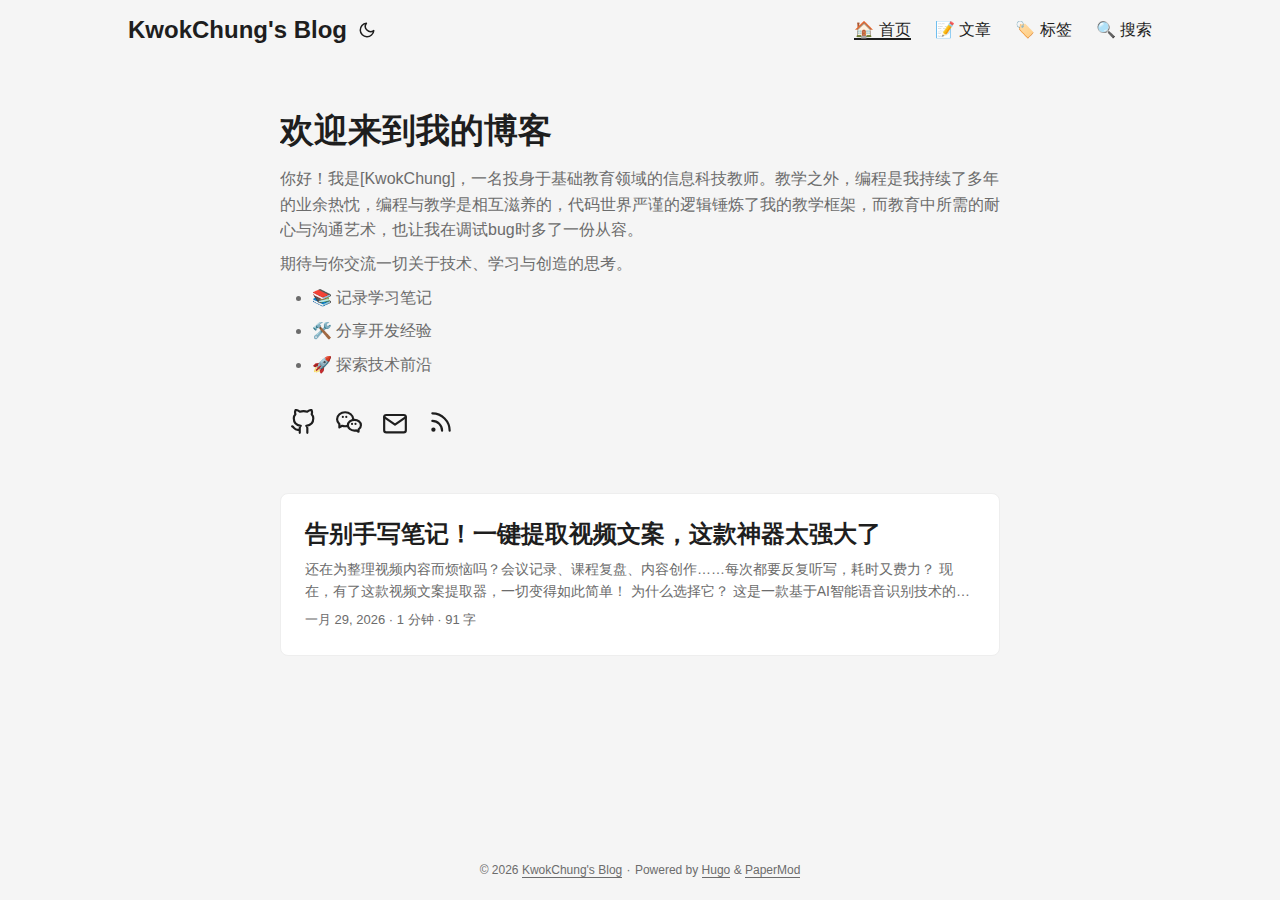
<file: page/1/index.html>
<!doctype html><html lang=zh><head><title>https://Kwok-AI.github.io/</title>
<link rel=canonical href=https://Kwok-AI.github.io/><meta name=robots content="noindex"><meta charset=utf-8><meta http-equiv=refresh content="0; url=https://Kwok-AI.github.io/"></head></html>
</file>
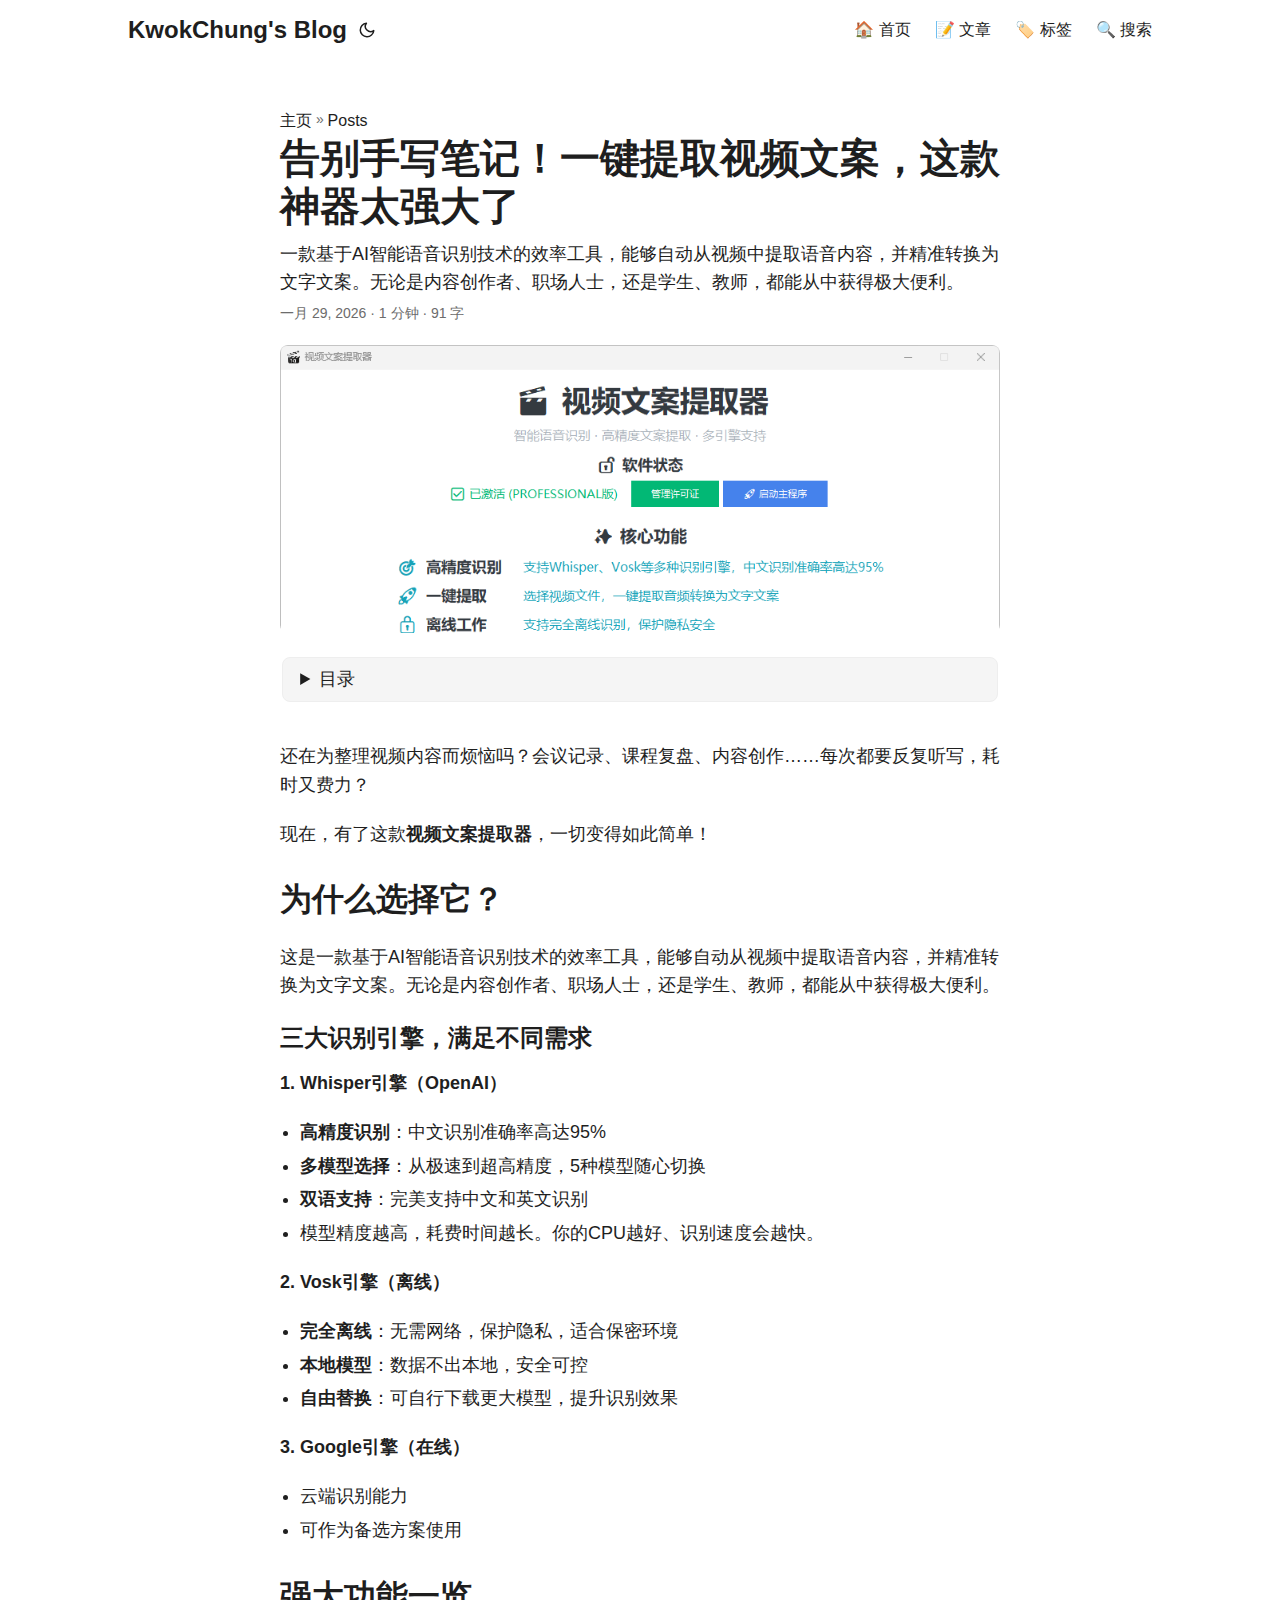
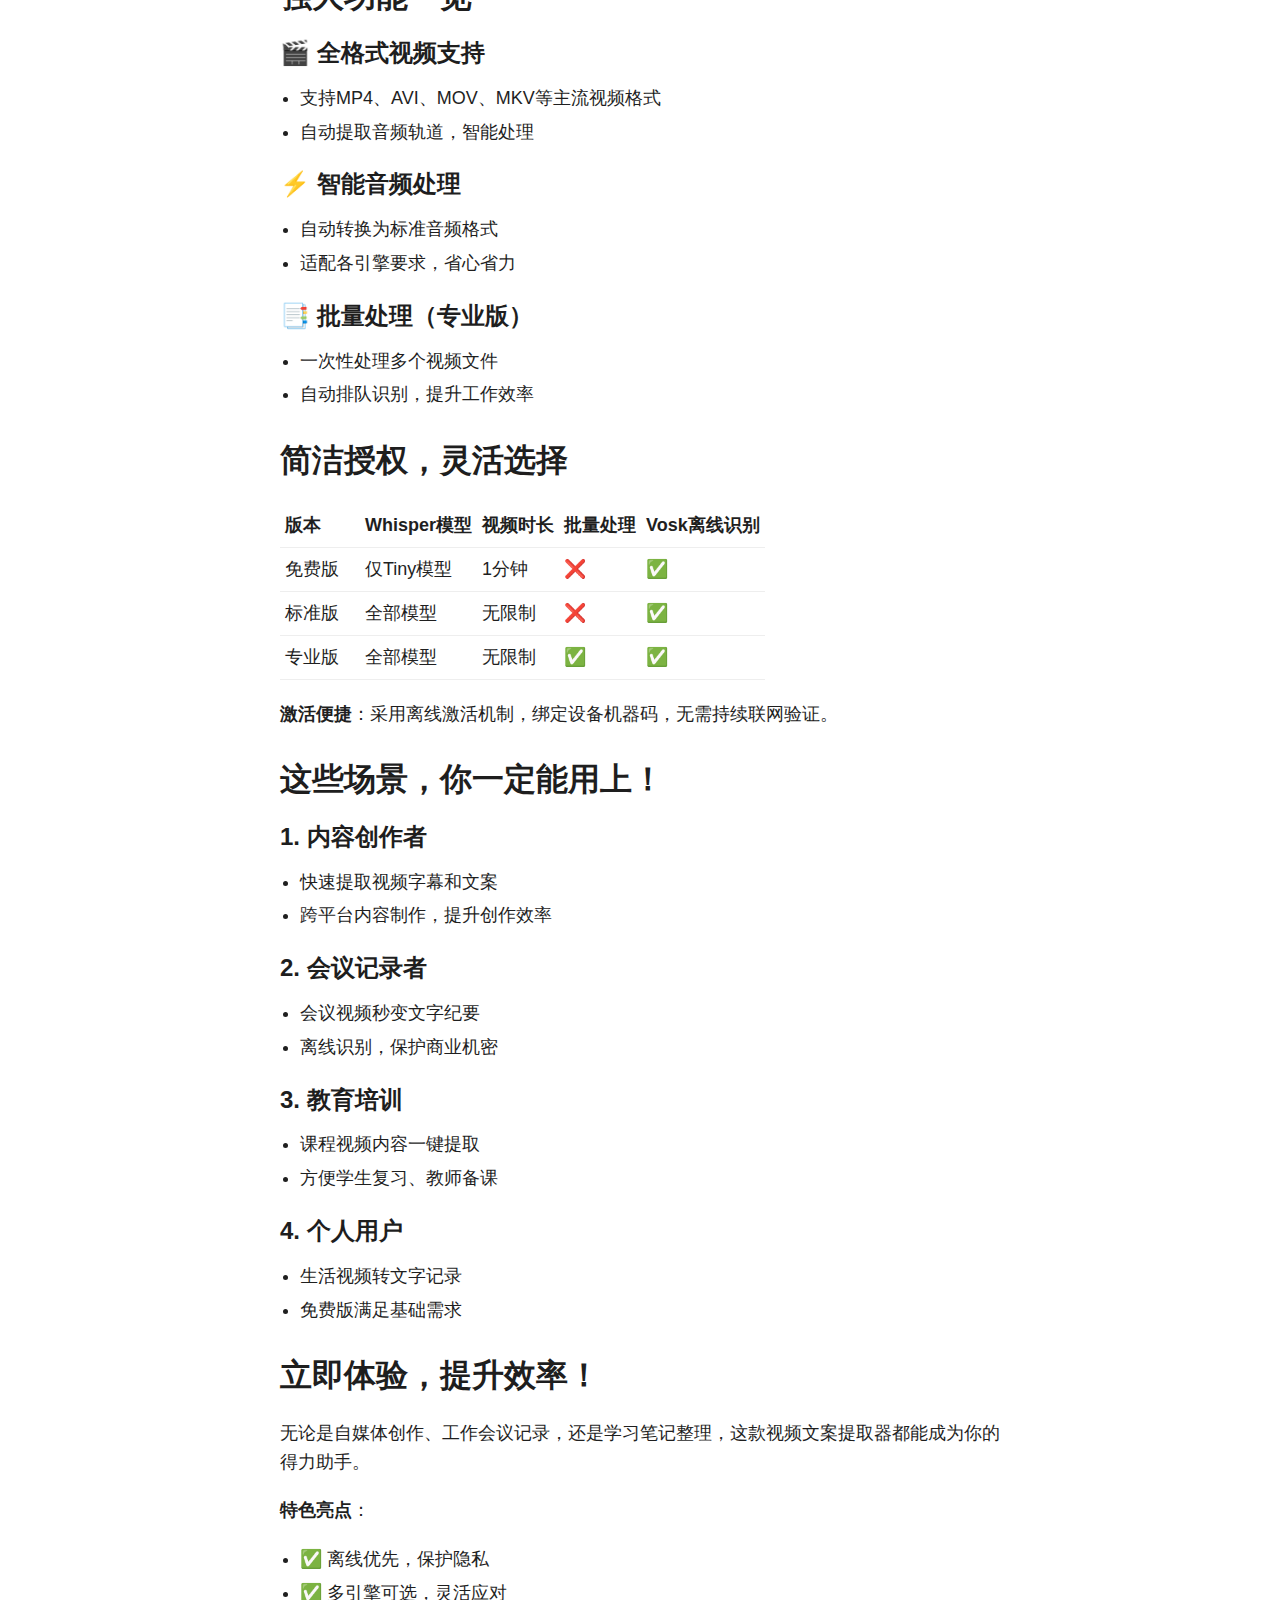
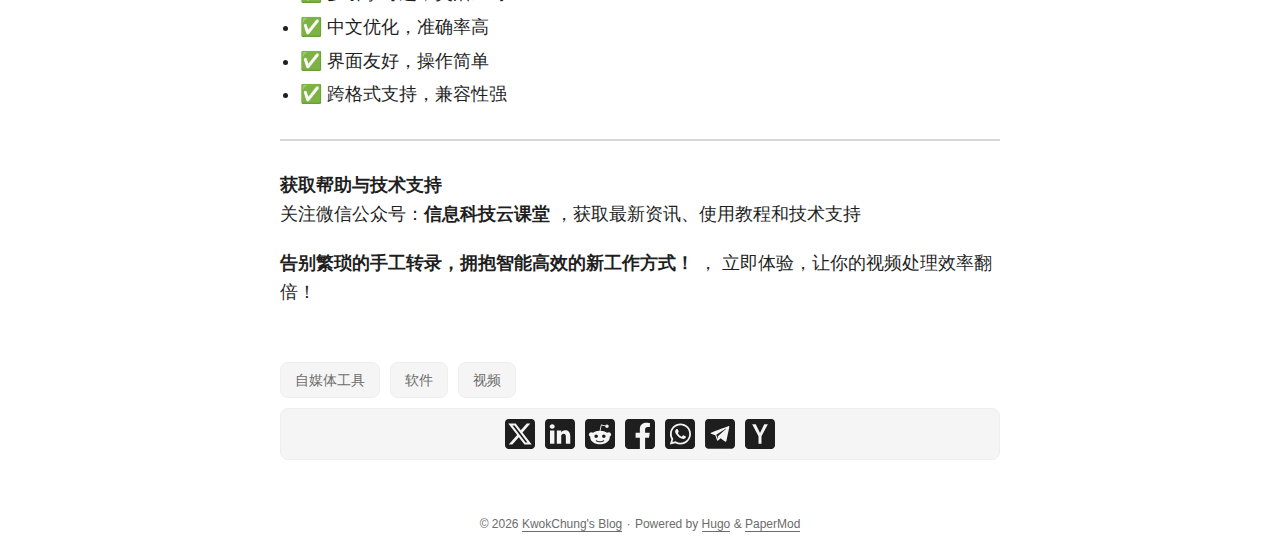
<file: posts/video-caption-extractor/index.html>
<!doctype html><html lang=zh dir=auto><head><meta charset=utf-8><meta http-equiv=X-UA-Compatible content="IE=edge"><meta name=viewport content="width=device-width,initial-scale=1,shrink-to-fit=no"><meta name=robots content="index, follow"><title>告别手写笔记！一键提取视频文案，这款神器太强大了 | KwokChung's Blog</title>
<meta name=keywords content="自媒体工具,软件,视频"><meta name=description content="一款基于AI智能语音识别技术的效率工具，能够自动从视频中提取语音内容，并精准转换为文字文案。无论是内容创作者、职场人士，还是学生、教师，都能从中获得极大便利。"><meta name=author content><link rel=canonical href=https://Kwok-AI.github.io/posts/video-caption-extractor/><link crossorigin=anonymous href=/assets/css/stylesheet.b9d151170a3634c2e4824a4a039c72418c53b18b77faad231069f2771622cc91.css integrity="sha256-udFRFwo2NMLkgkpKA5xyQYxTsYt3+q0jEGnydxYizJE=" rel="preload stylesheet" as=style><link rel=icon href=https://Kwok-AI.github.io/favicon.ico><link rel=icon type=image/png sizes=16x16 href=https://Kwok-AI.github.io/favicon-16x16.png><link rel=icon type=image/png sizes=32x32 href=https://Kwok-AI.github.io/favicon-32x32.png><link rel=apple-touch-icon href=https://Kwok-AI.github.io/apple-touch-icon.png><link rel=mask-icon href=https://Kwok-AI.github.io/safari-pinned-tab.svg><meta name=theme-color content="#2e2e33"><meta name=msapplication-TileColor content="#2e2e33"><link rel=alternate hreflang=zh href=https://Kwok-AI.github.io/posts/video-caption-extractor/><noscript><style>#theme-toggle,.top-link{display:none}</style><style>@media(prefers-color-scheme:dark){:root{--theme:rgb(29, 30, 32);--entry:rgb(46, 46, 51);--primary:rgb(218, 218, 219);--secondary:rgb(155, 156, 157);--tertiary:rgb(65, 66, 68);--content:rgb(196, 196, 197);--code-block-bg:rgb(46, 46, 51);--code-bg:rgb(55, 56, 62);--border:rgb(51, 51, 51)}.list{background:var(--theme)}.list:not(.dark)::-webkit-scrollbar-track{background:0 0}.list:not(.dark)::-webkit-scrollbar-thumb{border-color:var(--theme)}}</style></noscript><meta property="og:title" content="告别手写笔记！一键提取视频文案，这款神器太强大了"><meta property="og:description" content="一款基于AI智能语音识别技术的效率工具，能够自动从视频中提取语音内容，并精准转换为文字文案。无论是内容创作者、职场人士，还是学生、教师，都能从中获得极大便利。"><meta property="og:type" content="article"><meta property="og:url" content="https://Kwok-AI.github.io/posts/video-caption-extractor/"><meta property="og:image" content="https://Kwok-AI.github.io/images/2026-01-27_15-20-39_cr.png"><meta property="article:section" content="posts"><meta property="article:published_time" content="2026-01-29T00:00:00+00:00"><meta property="article:modified_time" content="2026-01-29T00:00:00+00:00"><meta name=twitter:card content="summary_large_image"><meta name=twitter:image content="https://Kwok-AI.github.io/images/2026-01-27_15-20-39_cr.png"><meta name=twitter:title content="告别手写笔记！一键提取视频文案，这款神器太强大了"><meta name=twitter:description content="一款基于AI智能语音识别技术的效率工具，能够自动从视频中提取语音内容，并精准转换为文字文案。无论是内容创作者、职场人士，还是学生、教师，都能从中获得极大便利。"><script type=application/ld+json>{"@context":"https://schema.org","@type":"BreadcrumbList","itemListElement":[{"@type":"ListItem","position":1,"name":"Posts","item":"https://Kwok-AI.github.io/posts/"},{"@type":"ListItem","position":2,"name":"告别手写笔记！一键提取视频文案，这款神器太强大了","item":"https://Kwok-AI.github.io/posts/video-caption-extractor/"}]}</script><script type=application/ld+json>{"@context":"https://schema.org","@type":"BlogPosting","headline":"告别手写笔记！一键提取视频文案，这款神器太强大了","name":"告别手写笔记！一键提取视频文案，这款神器太强大了","description":"一款基于AI智能语音识别技术的效率工具，能够自动从视频中提取语音内容，并精准转换为文字文案。无论是内容创作者、职场人士，还是学生、教师，都能从中获得极大便利。","keywords":["自媒体工具","软件","视频"],"articleBody":"还在为整理视频内容而烦恼吗？会议记录、课程复盘、内容创作……每次都要反复听写，耗时又费力？\n现在，有了这款视频文案提取器，一切变得如此简单！\n为什么选择它？ 这是一款基于AI智能语音识别技术的效率工具，能够自动从视频中提取语音内容，并精准转换为文字文案。无论是内容创作者、职场人士，还是学生、教师，都能从中获得极大便利。\n三大识别引擎，满足不同需求 1. Whisper引擎（OpenAI）\n高精度识别：中文识别准确率高达95% 多模型选择：从极速到超高精度，5种模型随心切换 双语支持：完美支持中文和英文识别 模型精度越高，耗费时间越长。你的CPU越好、识别速度会越快。 2. Vosk引擎（离线）\n完全离线：无需网络，保护隐私，适合保密环境 本地模型：数据不出本地，安全可控 自由替换：可自行下载更大模型，提升识别效果 3. Google引擎（在线）\n云端识别能力 可作为备选方案使用 强大功能一览 🎬 全格式视频支持 支持MP4、AVI、MOV、MKV等主流视频格式 自动提取音频轨道，智能处理 ⚡ 智能音频处理 自动转换为标准音频格式 适配各引擎要求，省心省力 📑 批量处理（专业版） 一次性处理多个视频文件 自动排队识别，提升工作效率 简洁授权，灵活选择 版本 Whisper模型 视频时长 批量处理 Vosk离线识别 免费版 仅Tiny模型 1分钟 ❌ ✅ 标准版 全部模型 无限制 ❌ ✅ 专业版 全部模型 无限制 ✅ ✅ 激活便捷：采用离线激活机制，绑定设备机器码，无需持续联网验证。\n这些场景，你一定能用上！ 1. 内容创作者 快速提取视频字幕和文案 跨平台内容制作，提升创作效率 2. 会议记录者 会议视频秒变文字纪要 离线识别，保护商业机密 3. 教育培训 课程视频内容一键提取 方便学生复习、教师备课 4. 个人用户 生活视频转文字记录 免费版满足基础需求 立即体验，提升效率！ 无论是自媒体创作、工作会议记录，还是学习笔记整理，这款视频文案提取器都能成为你的得力助手。\n特色亮点：\n✅ 离线优先，保护隐私 ✅ 多引擎可选，灵活应对 ✅ 中文优化，准确率高 ✅ 界面友好，操作简单 ✅ 跨格式支持，兼容性强 获取帮助与技术支持\n关注微信公众号：信息科技云课堂 ，获取最新资讯、使用教程和技术支持\n告别繁琐的手工转录，拥抱智能高效的新工作方式！ ， 立即体验，让你的视频处理效率翻倍！\n","wordCount":"91","inLanguage":"zh","image":"https://Kwok-AI.github.io/images/2026-01-27_15-20-39_cr.png","datePublished":"2026-01-29T00:00:00Z","dateModified":"2026-01-29T00:00:00Z","mainEntityOfPage":{"@type":"WebPage","@id":"https://Kwok-AI.github.io/posts/video-caption-extractor/"},"publisher":{"@type":"Organization","name":"KwokChung's Blog","logo":{"@type":"ImageObject","url":"https://Kwok-AI.github.io/favicon.ico"}}}</script></head><body id=top><script>localStorage.getItem("pref-theme")==="dark"?document.body.classList.add("dark"):localStorage.getItem("pref-theme")==="light"?document.body.classList.remove("dark"):window.matchMedia("(prefers-color-scheme: dark)").matches&&document.body.classList.add("dark")</script><header class=header><nav class=nav><div class=logo><a href=https://Kwok-AI.github.io/ accesskey=h title="KwokChung's Blog (Alt + H)">KwokChung's Blog</a><div class=logo-switches><button id=theme-toggle accesskey=t title="(Alt + T)"><svg id="moon" xmlns="http://www.w3.org/2000/svg" width="24" height="18" viewBox="0 0 24 24" fill="none" stroke="currentcolor" stroke-width="2" stroke-linecap="round" stroke-linejoin="round"><path d="M21 12.79A9 9 0 1111.21 3 7 7 0 0021 12.79z"/></svg><svg id="sun" xmlns="http://www.w3.org/2000/svg" width="24" height="18" viewBox="0 0 24 24" fill="none" stroke="currentcolor" stroke-width="2" stroke-linecap="round" stroke-linejoin="round"><circle cx="12" cy="12" r="5"/><line x1="12" y1="1" x2="12" y2="3"/><line x1="12" y1="21" x2="12" y2="23"/><line x1="4.22" y1="4.22" x2="5.64" y2="5.64"/><line x1="18.36" y1="18.36" x2="19.78" y2="19.78"/><line x1="1" y1="12" x2="3" y2="12"/><line x1="21" y1="12" x2="23" y2="12"/><line x1="4.22" y1="19.78" x2="5.64" y2="18.36"/><line x1="18.36" y1="5.64" x2="19.78" y2="4.22"/></svg></button></div></div><ul id=menu><li><a href=https://Kwok-AI.github.io/ title="🏠 首页"><span>🏠 首页</span></a></li><li><a href=https://Kwok-AI.github.io/posts/ title="📝 文章"><span>📝 文章</span></a></li><li><a href=https://Kwok-AI.github.io/tags/ title="🏷️ 标签"><span>🏷️ 标签</span></a></li><li><a href=https://Kwok-AI.github.io/search/ title="🔍 搜索 (Alt + /)" accesskey=/><span>🔍 搜索</span></a></li></ul></nav></header><main class=main><article class=post-single><header class=post-header><div class=breadcrumbs><a href=https://Kwok-AI.github.io/>主页</a>&nbsp;»&nbsp;<a href=https://Kwok-AI.github.io/posts/>Posts</a></div><h1 class="post-title entry-hint-parent">告别手写笔记！一键提取视频文案，这款神器太强大了</h1><div class=post-description>一款基于AI智能语音识别技术的效率工具，能够自动从视频中提取语音内容，并精准转换为文字文案。无论是内容创作者、职场人士，还是学生、教师，都能从中获得极大便利。</div><div class=post-meta><span title='2026-01-29 00:00:00 +0000 UTC'>一月 29, 2026</span>&nbsp;·&nbsp;1 分钟&nbsp;·&nbsp;91 字</div></header><figure class=entry-cover><img loading=eager src=https://Kwok-AI.github.io/images/2026-01-27_15-20-39_cr.png alt=视频文案提取器></figure><div class=toc><details><summary accesskey=c title="(Alt + C)"><span class=details>目录</span></summary><div class=inner><nav id=TableOfContents><ul><li><a href=#为什么选择它>为什么选择它？</a><ul><li><a href=#三大识别引擎满足不同需求>三大识别引擎，满足不同需求</a></li></ul></li><li><a href=#强大功能一览>强大功能一览</a><ul><li><a href=#-全格式视频支持>🎬 全格式视频支持</a></li><li><a href=#-智能音频处理>⚡ 智能音频处理</a></li><li><a href=#-批量处理专业版>📑 批量处理（专业版）</a></li></ul></li><li><a href=#简洁授权灵活选择>简洁授权，灵活选择</a></li><li><a href=#这些场景你一定能用上>这些场景，你一定能用上！</a><ul><li><a href=#1-内容创作者>1. 内容创作者</a></li><li><a href=#2-会议记录者>2. 会议记录者</a></li><li><a href=#3-教育培训>3. 教育培训</a></li><li><a href=#4-个人用户>4. 个人用户</a></li></ul></li><li><a href=#立即体验提升效率>立即体验，提升效率！</a></li></ul></nav></div></details></div><div class=post-content><p>还在为整理视频内容而烦恼吗？会议记录、课程复盘、内容创作……每次都要反复听写，耗时又费力？</p><p>现在，有了这款<strong>视频文案提取器</strong>，一切变得如此简单！</p><h2 id=为什么选择它>为什么选择它？<a hidden class=anchor aria-hidden=true href=#为什么选择它>#</a></h2><p>这是一款基于AI智能语音识别技术的效率工具，能够自动从视频中提取语音内容，并精准转换为文字文案。无论是内容创作者、职场人士，还是学生、教师，都能从中获得极大便利。</p><h3 id=三大识别引擎满足不同需求>三大识别引擎，满足不同需求<a hidden class=anchor aria-hidden=true href=#三大识别引擎满足不同需求>#</a></h3><p><strong>1. Whisper引擎（OpenAI）</strong></p><ul><li><strong>高精度识别</strong>：中文识别准确率高达95%</li><li><strong>多模型选择</strong>：从极速到超高精度，5种模型随心切换</li><li><strong>双语支持</strong>：完美支持中文和英文识别</li><li>模型精度越高，耗费时间越长。你的CPU越好、识别速度会越快。</li></ul><p><strong>2. Vosk引擎（离线）</strong></p><ul><li><strong>完全离线</strong>：无需网络，保护隐私，适合保密环境</li><li><strong>本地模型</strong>：数据不出本地，安全可控</li><li><strong>自由替换</strong>：可自行下载更大模型，提升识别效果</li></ul><p><strong>3. Google引擎（在线）</strong></p><ul><li>云端识别能力</li><li>可作为备选方案使用</li></ul><h2 id=强大功能一览>强大功能一览<a hidden class=anchor aria-hidden=true href=#强大功能一览>#</a></h2><h3 id=-全格式视频支持>🎬 全格式视频支持<a hidden class=anchor aria-hidden=true href=#-全格式视频支持>#</a></h3><ul><li>支持MP4、AVI、MOV、MKV等主流视频格式</li><li>自动提取音频轨道，智能处理</li></ul><h3 id=-智能音频处理>⚡ 智能音频处理<a hidden class=anchor aria-hidden=true href=#-智能音频处理>#</a></h3><ul><li>自动转换为标准音频格式</li><li>适配各引擎要求，省心省力</li></ul><h3 id=-批量处理专业版>📑 批量处理（专业版）<a hidden class=anchor aria-hidden=true href=#-批量处理专业版>#</a></h3><ul><li>一次性处理多个视频文件</li><li>自动排队识别，提升工作效率</li></ul><h2 id=简洁授权灵活选择>简洁授权，灵活选择<a hidden class=anchor aria-hidden=true href=#简洁授权灵活选择>#</a></h2><table><thead><tr><th>版本</th><th>Whisper模型</th><th>视频时长</th><th>批量处理</th><th>Vosk离线识别</th></tr></thead><tbody><tr><td>免费版</td><td>仅Tiny模型</td><td>1分钟</td><td>❌</td><td>✅</td></tr><tr><td>标准版</td><td>全部模型</td><td>无限制</td><td>❌</td><td>✅</td></tr><tr><td>专业版</td><td>全部模型</td><td>无限制</td><td>✅</td><td>✅</td></tr></tbody></table><p><strong>激活便捷</strong>：采用离线激活机制，绑定设备机器码，无需持续联网验证。</p><h2 id=这些场景你一定能用上>这些场景，你一定能用上！<a hidden class=anchor aria-hidden=true href=#这些场景你一定能用上>#</a></h2><h3 id=1-内容创作者>1. 内容创作者<a hidden class=anchor aria-hidden=true href=#1-内容创作者>#</a></h3><ul><li>快速提取视频字幕和文案</li><li>跨平台内容制作，提升创作效率</li></ul><h3 id=2-会议记录者>2. 会议记录者<a hidden class=anchor aria-hidden=true href=#2-会议记录者>#</a></h3><ul><li>会议视频秒变文字纪要</li><li>离线识别，保护商业机密</li></ul><h3 id=3-教育培训>3. 教育培训<a hidden class=anchor aria-hidden=true href=#3-教育培训>#</a></h3><ul><li>课程视频内容一键提取</li><li>方便学生复习、教师备课</li></ul><h3 id=4-个人用户>4. 个人用户<a hidden class=anchor aria-hidden=true href=#4-个人用户>#</a></h3><ul><li>生活视频转文字记录</li><li>免费版满足基础需求</li></ul><h2 id=立即体验提升效率>立即体验，提升效率！<a hidden class=anchor aria-hidden=true href=#立即体验提升效率>#</a></h2><p>无论是自媒体创作、工作会议记录，还是学习笔记整理，这款视频文案提取器都能成为你的得力助手。</p><p><strong>特色亮点</strong>：</p><ul><li>✅ 离线优先，保护隐私</li><li>✅ 多引擎可选，灵活应对</li><li>✅ 中文优化，准确率高</li><li>✅ 界面友好，操作简单</li><li>✅ 跨格式支持，兼容性强</li></ul><hr><p><strong>获取帮助与技术支持</strong><br>关注微信公众号：<strong>信息科技云课堂</strong> ，获取最新资讯、使用教程和技术支持</p><p><strong>告别繁琐的手工转录，拥抱智能高效的新工作方式！</strong> ，
立即体验，让你的视频处理效率翻倍！</p></div><footer class=post-footer><ul class=post-tags><li><a href=https://Kwok-AI.github.io/tags/%E8%87%AA%E5%AA%92%E4%BD%93%E5%B7%A5%E5%85%B7/>自媒体工具</a></li><li><a href=https://Kwok-AI.github.io/tags/%E8%BD%AF%E4%BB%B6/>软件</a></li><li><a href=https://Kwok-AI.github.io/tags/%E8%A7%86%E9%A2%91/>视频</a></li></ul><ul class=share-buttons><li><a target=_blank rel="noopener noreferrer" aria-label="share 告别手写笔记！一键提取视频文案，这款神器太强大了 on x" href="https://x.com/intent/tweet/?text=%e5%91%8a%e5%88%ab%e6%89%8b%e5%86%99%e7%ac%94%e8%ae%b0%ef%bc%81%e4%b8%80%e9%94%ae%e6%8f%90%e5%8f%96%e8%a7%86%e9%a2%91%e6%96%87%e6%a1%88%ef%bc%8c%e8%bf%99%e6%ac%be%e7%a5%9e%e5%99%a8%e5%a4%aa%e5%bc%ba%e5%a4%a7%e4%ba%86&amp;url=https%3a%2f%2fKwok-AI.github.io%2fposts%2fvideo-caption-extractor%2f&amp;hashtags=%e8%87%aa%e5%aa%92%e4%bd%93%e5%b7%a5%e5%85%b7%2c%e8%bd%af%e4%bb%b6%2c%e8%a7%86%e9%a2%91"><svg viewBox="0 0 512 512" height="30" width="30" fill="currentcolor"><path d="M512 62.554V449.446C512 483.97 483.97 512 449.446 512H62.554C28.03 512 0 483.97.0 449.446V62.554C0 28.03 28.029.0 62.554.0H449.446C483.971.0 512 28.03 512 62.554zM269.951 190.75 182.567 75.216H56L207.216 272.95 63.9 436.783h61.366L235.9 310.383l96.667 126.4H456L298.367 228.367l134-153.151H371.033zM127.633 110h36.468l219.38 290.065H349.5z"/></svg></a></li><li><a target=_blank rel="noopener noreferrer" aria-label="share 告别手写笔记！一键提取视频文案，这款神器太强大了 on linkedin" href="https://www.linkedin.com/shareArticle?mini=true&amp;url=https%3a%2f%2fKwok-AI.github.io%2fposts%2fvideo-caption-extractor%2f&amp;title=%e5%91%8a%e5%88%ab%e6%89%8b%e5%86%99%e7%ac%94%e8%ae%b0%ef%bc%81%e4%b8%80%e9%94%ae%e6%8f%90%e5%8f%96%e8%a7%86%e9%a2%91%e6%96%87%e6%a1%88%ef%bc%8c%e8%bf%99%e6%ac%be%e7%a5%9e%e5%99%a8%e5%a4%aa%e5%bc%ba%e5%a4%a7%e4%ba%86&amp;summary=%e5%91%8a%e5%88%ab%e6%89%8b%e5%86%99%e7%ac%94%e8%ae%b0%ef%bc%81%e4%b8%80%e9%94%ae%e6%8f%90%e5%8f%96%e8%a7%86%e9%a2%91%e6%96%87%e6%a1%88%ef%bc%8c%e8%bf%99%e6%ac%be%e7%a5%9e%e5%99%a8%e5%a4%aa%e5%bc%ba%e5%a4%a7%e4%ba%86&amp;source=https%3a%2f%2fKwok-AI.github.io%2fposts%2fvideo-caption-extractor%2f"><svg viewBox="0 0 512 512" height="30" width="30" fill="currentcolor"><path d="M449.446.0C483.971.0 512 28.03 512 62.554v386.892C512 483.97 483.97 512 449.446 512H62.554c-34.524.0-62.554-28.03-62.554-62.554V62.554c0-34.524 28.029-62.554 62.554-62.554h386.892zM160.461 423.278V197.561h-75.04v225.717h75.04zm270.539.0V293.839c0-69.333-37.018-101.586-86.381-101.586-39.804.0-57.634 21.891-67.617 37.266v-31.958h-75.021c.995 21.181.0 225.717.0 225.717h75.02V297.222c0-6.748.486-13.492 2.474-18.315 5.414-13.475 17.767-27.434 38.494-27.434 27.135.0 38.007 20.707 38.007 51.037v120.768H431zM123.448 88.722C97.774 88.722 81 105.601 81 127.724c0 21.658 16.264 39.002 41.455 39.002h.484c26.165.0 42.452-17.344 42.452-39.002-.485-22.092-16.241-38.954-41.943-39.002z"/></svg></a></li><li><a target=_blank rel="noopener noreferrer" aria-label="share 告别手写笔记！一键提取视频文案，这款神器太强大了 on reddit" href="https://reddit.com/submit?url=https%3a%2f%2fKwok-AI.github.io%2fposts%2fvideo-caption-extractor%2f&title=%e5%91%8a%e5%88%ab%e6%89%8b%e5%86%99%e7%ac%94%e8%ae%b0%ef%bc%81%e4%b8%80%e9%94%ae%e6%8f%90%e5%8f%96%e8%a7%86%e9%a2%91%e6%96%87%e6%a1%88%ef%bc%8c%e8%bf%99%e6%ac%be%e7%a5%9e%e5%99%a8%e5%a4%aa%e5%bc%ba%e5%a4%a7%e4%ba%86"><svg viewBox="0 0 512 512" height="30" width="30" fill="currentcolor"><path d="M449.446.0C483.971.0 512 28.03 512 62.554v386.892C512 483.97 483.97 512 449.446 512H62.554c-34.524.0-62.554-28.03-62.554-62.554V62.554c0-34.524 28.029-62.554 62.554-62.554h386.892zM446 265.638c0-22.964-18.616-41.58-41.58-41.58-11.211.0-21.361 4.457-28.841 11.666-28.424-20.508-67.586-33.757-111.204-35.278l18.941-89.121 61.884 13.157c.756 15.734 13.642 28.29 29.56 28.29 16.407.0 29.706-13.299 29.706-29.701.0-16.403-13.299-29.702-29.706-29.702-11.666.0-21.657 6.792-26.515 16.578l-69.105-14.69c-1.922-.418-3.939-.042-5.585 1.036-1.658 1.073-2.811 2.761-3.224 4.686l-21.152 99.438c-44.258 1.228-84.046 14.494-112.837 35.232-7.468-7.164-17.589-11.591-28.757-11.591-22.965.0-41.585 18.616-41.585 41.58.0 16.896 10.095 31.41 24.568 37.918-.639 4.135-.99 8.328-.99 12.576.0 63.977 74.469 115.836 166.33 115.836s166.334-51.859 166.334-115.836c0-4.218-.347-8.387-.977-12.493 14.564-6.47 24.735-21.034 24.735-38.001zM326.526 373.831c-20.27 20.241-59.115 21.816-70.534 21.816-11.428.0-50.277-1.575-70.522-21.82-3.007-3.008-3.007-7.882.0-10.889 3.003-2.999 7.882-3.003 10.885.0 12.777 12.781 40.11 17.317 59.637 17.317 19.522.0 46.86-4.536 59.657-17.321 3.016-2.999 7.886-2.995 10.885.008 3.008 3.011 3.003 7.882-.008 10.889zm-5.23-48.781c-16.373.0-29.701-13.324-29.701-29.698.0-16.381 13.328-29.714 29.701-29.714 16.378.0 29.706 13.333 29.706 29.714.0 16.374-13.328 29.698-29.706 29.698zM160.91 295.348c0-16.381 13.328-29.71 29.714-29.71 16.369.0 29.689 13.329 29.689 29.71.0 16.373-13.32 29.693-29.689 29.693-16.386.0-29.714-13.32-29.714-29.693z"/></svg></a></li><li><a target=_blank rel="noopener noreferrer" aria-label="share 告别手写笔记！一键提取视频文案，这款神器太强大了 on facebook" href="https://facebook.com/sharer/sharer.php?u=https%3a%2f%2fKwok-AI.github.io%2fposts%2fvideo-caption-extractor%2f"><svg viewBox="0 0 512 512" height="30" width="30" fill="currentcolor"><path d="M449.446.0C483.971.0 512 28.03 512 62.554v386.892C512 483.97 483.97 512 449.446 512H342.978V319.085h66.6l12.672-82.621h-79.272v-53.617c0-22.603 11.073-44.636 46.58-44.636H425.6v-70.34s-32.71-5.582-63.982-5.582c-65.288.0-107.96 39.569-107.96 111.204v62.971h-72.573v82.621h72.573V512h-191.104c-34.524.0-62.554-28.03-62.554-62.554V62.554c0-34.524 28.029-62.554 62.554-62.554h386.892z"/></svg></a></li><li><a target=_blank rel="noopener noreferrer" aria-label="share 告别手写笔记！一键提取视频文案，这款神器太强大了 on whatsapp" href="https://api.whatsapp.com/send?text=%e5%91%8a%e5%88%ab%e6%89%8b%e5%86%99%e7%ac%94%e8%ae%b0%ef%bc%81%e4%b8%80%e9%94%ae%e6%8f%90%e5%8f%96%e8%a7%86%e9%a2%91%e6%96%87%e6%a1%88%ef%bc%8c%e8%bf%99%e6%ac%be%e7%a5%9e%e5%99%a8%e5%a4%aa%e5%bc%ba%e5%a4%a7%e4%ba%86%20-%20https%3a%2f%2fKwok-AI.github.io%2fposts%2fvideo-caption-extractor%2f"><svg viewBox="0 0 512 512" height="30" width="30" fill="currentcolor"><path d="M449.446.0C483.971.0 512 28.03 512 62.554v386.892C512 483.97 483.97 512 449.446 512H62.554c-34.524.0-62.554-28.03-62.554-62.554V62.554c0-34.524 28.029-62.554 62.554-62.554h386.892zm-58.673 127.703c-33.842-33.881-78.847-52.548-126.798-52.568-98.799.0-179.21 80.405-179.249 179.234-.013 31.593 8.241 62.428 23.927 89.612l-25.429 92.884 95.021-24.925c26.181 14.28 55.659 21.807 85.658 21.816h.074c98.789.0 179.206-80.413 179.247-179.243.018-47.895-18.61-92.93-52.451-126.81zM263.976 403.485h-.06c-26.734-.01-52.954-7.193-75.828-20.767l-5.441-3.229-56.386 14.792 15.05-54.977-3.542-5.637c-14.913-23.72-22.791-51.136-22.779-79.287.033-82.142 66.867-148.971 149.046-148.971 39.793.014 77.199 15.531 105.329 43.692 28.128 28.16 43.609 65.592 43.594 105.4-.034 82.149-66.866 148.983-148.983 148.984zm81.721-111.581c-4.479-2.242-26.499-13.075-30.604-14.571-4.105-1.495-7.091-2.241-10.077 2.241-2.986 4.483-11.569 14.572-14.182 17.562-2.612 2.988-5.225 3.364-9.703 1.12-4.479-2.241-18.91-6.97-36.017-22.23C231.8 264.15 222.81 249.484 220.198 245s-.279-6.908 1.963-9.14c2.016-2.007 4.48-5.232 6.719-7.847 2.24-2.615 2.986-4.484 4.479-7.472 1.493-2.99.747-5.604-.374-7.846-1.119-2.241-10.077-24.288-13.809-33.256-3.635-8.733-7.327-7.55-10.077-7.688-2.609-.13-5.598-.158-8.583-.158-2.986.0-7.839 1.121-11.944 5.604-4.105 4.484-15.675 15.32-15.675 37.364.0 22.046 16.048 43.342 18.287 46.332 2.24 2.99 31.582 48.227 76.511 67.627 10.685 4.615 19.028 7.371 25.533 9.434 10.728 3.41 20.492 2.929 28.209 1.775 8.605-1.285 26.499-10.833 30.231-21.295 3.732-10.464 3.732-19.431 2.612-21.298-1.119-1.869-4.105-2.99-8.583-5.232z"/></svg></a></li><li><a target=_blank rel="noopener noreferrer" aria-label="share 告别手写笔记！一键提取视频文案，这款神器太强大了 on telegram" href="https://telegram.me/share/url?text=%e5%91%8a%e5%88%ab%e6%89%8b%e5%86%99%e7%ac%94%e8%ae%b0%ef%bc%81%e4%b8%80%e9%94%ae%e6%8f%90%e5%8f%96%e8%a7%86%e9%a2%91%e6%96%87%e6%a1%88%ef%bc%8c%e8%bf%99%e6%ac%be%e7%a5%9e%e5%99%a8%e5%a4%aa%e5%bc%ba%e5%a4%a7%e4%ba%86&amp;url=https%3a%2f%2fKwok-AI.github.io%2fposts%2fvideo-caption-extractor%2f"><svg viewBox="2 2 28 28" height="30" width="30" fill="currentcolor"><path d="M26.49 29.86H5.5a3.37 3.37.0 01-2.47-1 3.35 3.35.0 01-1-2.47V5.48A3.36 3.36.0 013 3 3.37 3.37.0 015.5 2h21A3.38 3.38.0 0129 3a3.36 3.36.0 011 2.46V26.37a3.35 3.35.0 01-1 2.47 3.38 3.38.0 01-2.51 1.02zm-5.38-6.71a.79.79.0 00.85-.66L24.73 9.24a.55.55.0 00-.18-.46.62.62.0 00-.41-.17q-.08.0-16.53 6.11a.59.59.0 00-.41.59.57.57.0 00.43.52l4 1.24 1.61 4.83a.62.62.0 00.63.43.56.56.0 00.4-.17L16.54 20l4.09 3A.9.9.0 0021.11 23.15zM13.8 20.71l-1.21-4q8.72-5.55 8.78-5.55c.15.0.23.0.23.16a.18.18.0 010 .06s-2.51 2.3-7.52 6.8z"/></svg></a></li><li><a target=_blank rel="noopener noreferrer" aria-label="share 告别手写笔记！一键提取视频文案，这款神器太强大了 on ycombinator" href="https://news.ycombinator.com/submitlink?t=%e5%91%8a%e5%88%ab%e6%89%8b%e5%86%99%e7%ac%94%e8%ae%b0%ef%bc%81%e4%b8%80%e9%94%ae%e6%8f%90%e5%8f%96%e8%a7%86%e9%a2%91%e6%96%87%e6%a1%88%ef%bc%8c%e8%bf%99%e6%ac%be%e7%a5%9e%e5%99%a8%e5%a4%aa%e5%bc%ba%e5%a4%a7%e4%ba%86&u=https%3a%2f%2fKwok-AI.github.io%2fposts%2fvideo-caption-extractor%2f"><svg width="30" height="30" viewBox="0 0 512 512" fill="currentcolor" xmlns:inkscape="http://www.inkscape.org/namespaces/inkscape"><path d="M449.446.0C483.971.0 512 28.03 512 62.554V449.446C512 483.97 483.97 512 449.446 512H62.554C28.03 512 0 483.97.0 449.446V62.554C0 28.03 28.029.0 62.554.0H449.446zM183.8767 87.9921h-62.034L230.6673 292.4508V424.0079h50.6655V292.4508L390.1575 87.9921H328.1233L256 238.2489z"/></svg></a></li></ul></footer></article></main><footer class=footer><span>&copy; 2026 <a href=https://Kwok-AI.github.io/>KwokChung's Blog</a></span> ·
<span>Powered by
<a href=https://gohugo.io/ rel="noopener noreferrer" target=_blank>Hugo</a> &
        <a href=https://github.com/adityatelange/hugo-PaperMod/ rel=noopener target=_blank>PaperMod</a></span></footer><a href=#top aria-label="go to top" title="Go to Top (Alt + G)" class=top-link id=top-link accesskey=g><svg xmlns="http://www.w3.org/2000/svg" viewBox="0 0 12 6" fill="currentcolor"><path d="M12 6H0l6-6z"/></svg>
</a><script>let menu=document.getElementById("menu");menu&&(menu.scrollLeft=localStorage.getItem("menu-scroll-position"),menu.onscroll=function(){localStorage.setItem("menu-scroll-position",menu.scrollLeft)}),document.querySelectorAll('a[href^="#"]').forEach(e=>{e.addEventListener("click",function(e){e.preventDefault();var t=this.getAttribute("href").substr(1);window.matchMedia("(prefers-reduced-motion: reduce)").matches?document.querySelector(`[id='${decodeURIComponent(t)}']`).scrollIntoView():document.querySelector(`[id='${decodeURIComponent(t)}']`).scrollIntoView({behavior:"smooth"}),t==="top"?history.replaceState(null,null," "):history.pushState(null,null,`#${t}`)})})</script><script>var mybutton=document.getElementById("top-link");window.onscroll=function(){document.body.scrollTop>800||document.documentElement.scrollTop>800?(mybutton.style.visibility="visible",mybutton.style.opacity="1"):(mybutton.style.visibility="hidden",mybutton.style.opacity="0")}</script><script>document.getElementById("theme-toggle").addEventListener("click",()=>{document.body.className.includes("dark")?(document.body.classList.remove("dark"),localStorage.setItem("pref-theme","light")):(document.body.classList.add("dark"),localStorage.setItem("pref-theme","dark"))})</script><script>document.querySelectorAll("pre > code").forEach(e=>{const n=e.parentNode.parentNode,t=document.createElement("button");t.classList.add("copy-code"),t.innerHTML="复制";function s(){t.innerHTML="已复制！",setTimeout(()=>{t.innerHTML="复制"},2e3)}t.addEventListener("click",t=>{if("clipboard"in navigator){navigator.clipboard.writeText(e.textContent),s();return}const n=document.createRange();n.selectNodeContents(e);const o=window.getSelection();o.removeAllRanges(),o.addRange(n);try{document.execCommand("copy"),s()}catch{}o.removeRange(n)}),n.classList.contains("highlight")?n.appendChild(t):n.parentNode.firstChild==n||(e.parentNode.parentNode.parentNode.parentNode.parentNode.nodeName=="TABLE"?e.parentNode.parentNode.parentNode.parentNode.parentNode.appendChild(t):e.parentNode.appendChild(t))})</script></body></html>
</file>
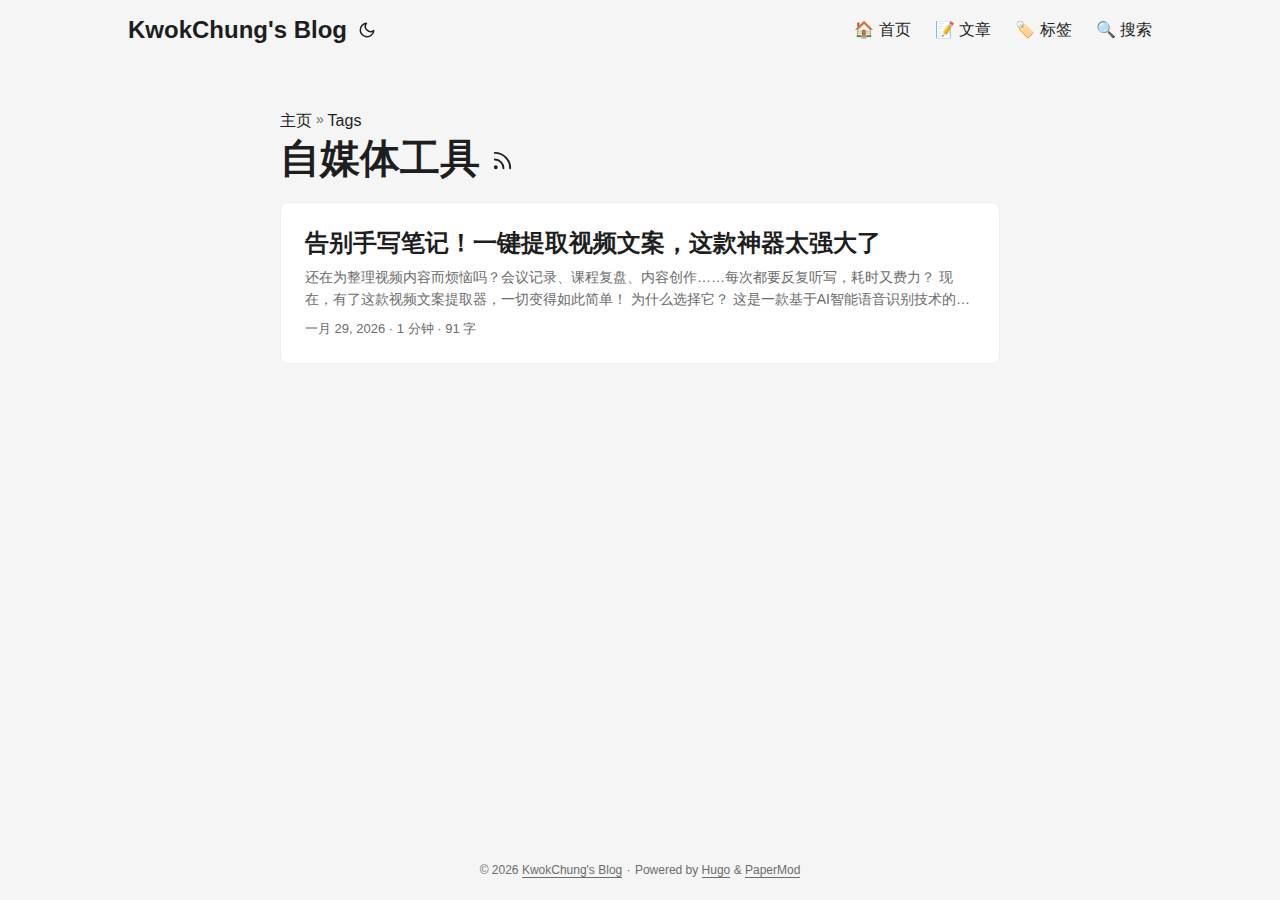
<file: tags/自媒体工具/index.html>
<!doctype html><html lang=zh dir=auto><head><meta charset=utf-8><meta http-equiv=X-UA-Compatible content="IE=edge"><meta name=viewport content="width=device-width,initial-scale=1,shrink-to-fit=no"><meta name=robots content="index, follow"><title>自媒体工具 | KwokChung's Blog</title>
<meta name=keywords content><meta name=description content><meta name=author content><link rel=canonical href=https://Kwok-AI.github.io/tags/%E8%87%AA%E5%AA%92%E4%BD%93%E5%B7%A5%E5%85%B7/><link crossorigin=anonymous href=/assets/css/stylesheet.b9d151170a3634c2e4824a4a039c72418c53b18b77faad231069f2771622cc91.css integrity="sha256-udFRFwo2NMLkgkpKA5xyQYxTsYt3+q0jEGnydxYizJE=" rel="preload stylesheet" as=style><link rel=icon href=https://Kwok-AI.github.io/favicon.ico><link rel=icon type=image/png sizes=16x16 href=https://Kwok-AI.github.io/favicon-16x16.png><link rel=icon type=image/png sizes=32x32 href=https://Kwok-AI.github.io/favicon-32x32.png><link rel=apple-touch-icon href=https://Kwok-AI.github.io/apple-touch-icon.png><link rel=mask-icon href=https://Kwok-AI.github.io/safari-pinned-tab.svg><meta name=theme-color content="#2e2e33"><meta name=msapplication-TileColor content="#2e2e33"><link rel=alternate type=application/rss+xml href=https://Kwok-AI.github.io/tags/%E8%87%AA%E5%AA%92%E4%BD%93%E5%B7%A5%E5%85%B7/index.xml><link rel=alternate hreflang=zh href=https://Kwok-AI.github.io/tags/%E8%87%AA%E5%AA%92%E4%BD%93%E5%B7%A5%E5%85%B7/><noscript><style>#theme-toggle,.top-link{display:none}</style><style>@media(prefers-color-scheme:dark){:root{--theme:rgb(29, 30, 32);--entry:rgb(46, 46, 51);--primary:rgb(218, 218, 219);--secondary:rgb(155, 156, 157);--tertiary:rgb(65, 66, 68);--content:rgb(196, 196, 197);--code-block-bg:rgb(46, 46, 51);--code-bg:rgb(55, 56, 62);--border:rgb(51, 51, 51)}.list{background:var(--theme)}.list:not(.dark)::-webkit-scrollbar-track{background:0 0}.list:not(.dark)::-webkit-scrollbar-thumb{border-color:var(--theme)}}</style></noscript><meta property="og:title" content="自媒体工具"><meta property="og:description" content><meta property="og:type" content="website"><meta property="og:url" content="https://Kwok-AI.github.io/tags/%E8%87%AA%E5%AA%92%E4%BD%93%E5%B7%A5%E5%85%B7/"><meta name=twitter:card content="summary"><meta name=twitter:title content="自媒体工具"><meta name=twitter:description content></head><body class=list id=top><script>localStorage.getItem("pref-theme")==="dark"?document.body.classList.add("dark"):localStorage.getItem("pref-theme")==="light"?document.body.classList.remove("dark"):window.matchMedia("(prefers-color-scheme: dark)").matches&&document.body.classList.add("dark")</script><header class=header><nav class=nav><div class=logo><a href=https://Kwok-AI.github.io/ accesskey=h title="KwokChung's Blog (Alt + H)">KwokChung's Blog</a><div class=logo-switches><button id=theme-toggle accesskey=t title="(Alt + T)"><svg id="moon" xmlns="http://www.w3.org/2000/svg" width="24" height="18" viewBox="0 0 24 24" fill="none" stroke="currentcolor" stroke-width="2" stroke-linecap="round" stroke-linejoin="round"><path d="M21 12.79A9 9 0 1111.21 3 7 7 0 0021 12.79z"/></svg><svg id="sun" xmlns="http://www.w3.org/2000/svg" width="24" height="18" viewBox="0 0 24 24" fill="none" stroke="currentcolor" stroke-width="2" stroke-linecap="round" stroke-linejoin="round"><circle cx="12" cy="12" r="5"/><line x1="12" y1="1" x2="12" y2="3"/><line x1="12" y1="21" x2="12" y2="23"/><line x1="4.22" y1="4.22" x2="5.64" y2="5.64"/><line x1="18.36" y1="18.36" x2="19.78" y2="19.78"/><line x1="1" y1="12" x2="3" y2="12"/><line x1="21" y1="12" x2="23" y2="12"/><line x1="4.22" y1="19.78" x2="5.64" y2="18.36"/><line x1="18.36" y1="5.64" x2="19.78" y2="4.22"/></svg></button></div></div><ul id=menu><li><a href=https://Kwok-AI.github.io/ title="🏠 首页"><span>🏠 首页</span></a></li><li><a href=https://Kwok-AI.github.io/posts/ title="📝 文章"><span>📝 文章</span></a></li><li><a href=https://Kwok-AI.github.io/tags/ title="🏷️ 标签"><span>🏷️ 标签</span></a></li><li><a href=https://Kwok-AI.github.io/search/ title="🔍 搜索 (Alt + /)" accesskey=/><span>🔍 搜索</span></a></li></ul></nav></header><main class=main><header class=page-header><div class=breadcrumbs><a href=https://Kwok-AI.github.io/>主页</a>&nbsp;»&nbsp;<a href=https://Kwok-AI.github.io/tags/>Tags</a></div><h1>自媒体工具
<a href=/tags/%E8%87%AA%E5%AA%92%E4%BD%93%E5%B7%A5%E5%85%B7/index.xml title=RSS aria-label=RSS><svg xmlns="http://www.w3.org/2000/svg" viewBox="0 0 24 24" fill="none" stroke="currentcolor" stroke-width="2" stroke-linecap="round" stroke-linejoin="round" height="23"><path d="M4 11a9 9 0 019 9"/><path d="M4 4a16 16 0 0116 16"/><circle cx="5" cy="19" r="1"/></svg></a></h1></header><article class="post-entry tag-entry"><header class=entry-header><h2 class=entry-hint-parent>告别手写笔记！一键提取视频文案，这款神器太强大了</h2></header><div class=entry-content><p>还在为整理视频内容而烦恼吗？会议记录、课程复盘、内容创作……每次都要反复听写，耗时又费力？
现在，有了这款视频文案提取器，一切变得如此简单！
为什么选择它？ 这是一款基于AI智能语音识别技术的效率工具，能够自动从视频中提取语音内容，并精准转换为文字文案。无论是内容创作者、职场人士，还是学生、教师，都能从中获得极大便利。
三大识别引擎，满足不同需求 1. Whisper引擎（OpenAI）
高精度识别：中文识别准确率高达95% 多模型选择：从极速到超高精度，5种模型随心切换 双语支持：完美支持中文和英文识别 模型精度越高，耗费时间越长。你的CPU越好、识别速度会越快。 2. Vosk引擎（离线）
完全离线：无需网络，保护隐私，适合保密环境 本地模型：数据不出本地，安全可控 自由替换：可自行下载更大模型，提升识别效果 3. Google引擎（在线）
云端识别能力 可作为备选方案使用 强大功能一览 🎬 全格式视频支持 支持MP4、AVI、MOV、MKV等主流视频格式 自动提取音频轨道，智能处理 ⚡ 智能音频处理 自动转换为标准音频格式 适配各引擎要求，省心省力 📑 批量处理（专业版） 一次性处理多个视频文件 自动排队识别，提升工作效率 简洁授权，灵活选择 版本 Whisper模型 视频时长 批量处理 Vosk离线识别 免费版 仅Tiny模型 1分钟 ❌ ✅ 标准版 全部模型 无限制 ❌ ✅ 专业版 全部模型 无限制 ✅ ✅ 激活便捷：采用离线激活机制，绑定设备机器码，无需持续联网验证。
这些场景，你一定能用上！ 1. 内容创作者 快速提取视频字幕和文案 跨平台内容制作，提升创作效率 2. 会议记录者 会议视频秒变文字纪要 离线识别，保护商业机密 3. 教育培训 课程视频内容一键提取 方便学生复习、教师备课 4. 个人用户 生活视频转文字记录 免费版满足基础需求 立即体验，提升效率！ 无论是自媒体创作、工作会议记录，还是学习笔记整理，这款视频文案提取器都能成为你的得力助手。...</p></div><footer class=entry-footer><span title='2026-01-29 00:00:00 +0000 UTC'>一月 29, 2026</span>&nbsp;·&nbsp;1 分钟&nbsp;·&nbsp;91 字</footer><a class=entry-link aria-label="post link to 告别手写笔记！一键提取视频文案，这款神器太强大了" href=https://Kwok-AI.github.io/posts/video-caption-extractor/></a></article></main><footer class=footer><span>&copy; 2026 <a href=https://Kwok-AI.github.io/>KwokChung's Blog</a></span> ·
<span>Powered by
<a href=https://gohugo.io/ rel="noopener noreferrer" target=_blank>Hugo</a> &
        <a href=https://github.com/adityatelange/hugo-PaperMod/ rel=noopener target=_blank>PaperMod</a></span></footer><a href=#top aria-label="go to top" title="Go to Top (Alt + G)" class=top-link id=top-link accesskey=g><svg xmlns="http://www.w3.org/2000/svg" viewBox="0 0 12 6" fill="currentcolor"><path d="M12 6H0l6-6z"/></svg>
</a><script>let menu=document.getElementById("menu");menu&&(menu.scrollLeft=localStorage.getItem("menu-scroll-position"),menu.onscroll=function(){localStorage.setItem("menu-scroll-position",menu.scrollLeft)}),document.querySelectorAll('a[href^="#"]').forEach(e=>{e.addEventListener("click",function(e){e.preventDefault();var t=this.getAttribute("href").substr(1);window.matchMedia("(prefers-reduced-motion: reduce)").matches?document.querySelector(`[id='${decodeURIComponent(t)}']`).scrollIntoView():document.querySelector(`[id='${decodeURIComponent(t)}']`).scrollIntoView({behavior:"smooth"}),t==="top"?history.replaceState(null,null," "):history.pushState(null,null,`#${t}`)})})</script><script>var mybutton=document.getElementById("top-link");window.onscroll=function(){document.body.scrollTop>800||document.documentElement.scrollTop>800?(mybutton.style.visibility="visible",mybutton.style.opacity="1"):(mybutton.style.visibility="hidden",mybutton.style.opacity="0")}</script><script>document.getElementById("theme-toggle").addEventListener("click",()=>{document.body.className.includes("dark")?(document.body.classList.remove("dark"),localStorage.setItem("pref-theme","light")):(document.body.classList.add("dark"),localStorage.setItem("pref-theme","dark"))})</script></body></html>
</file>
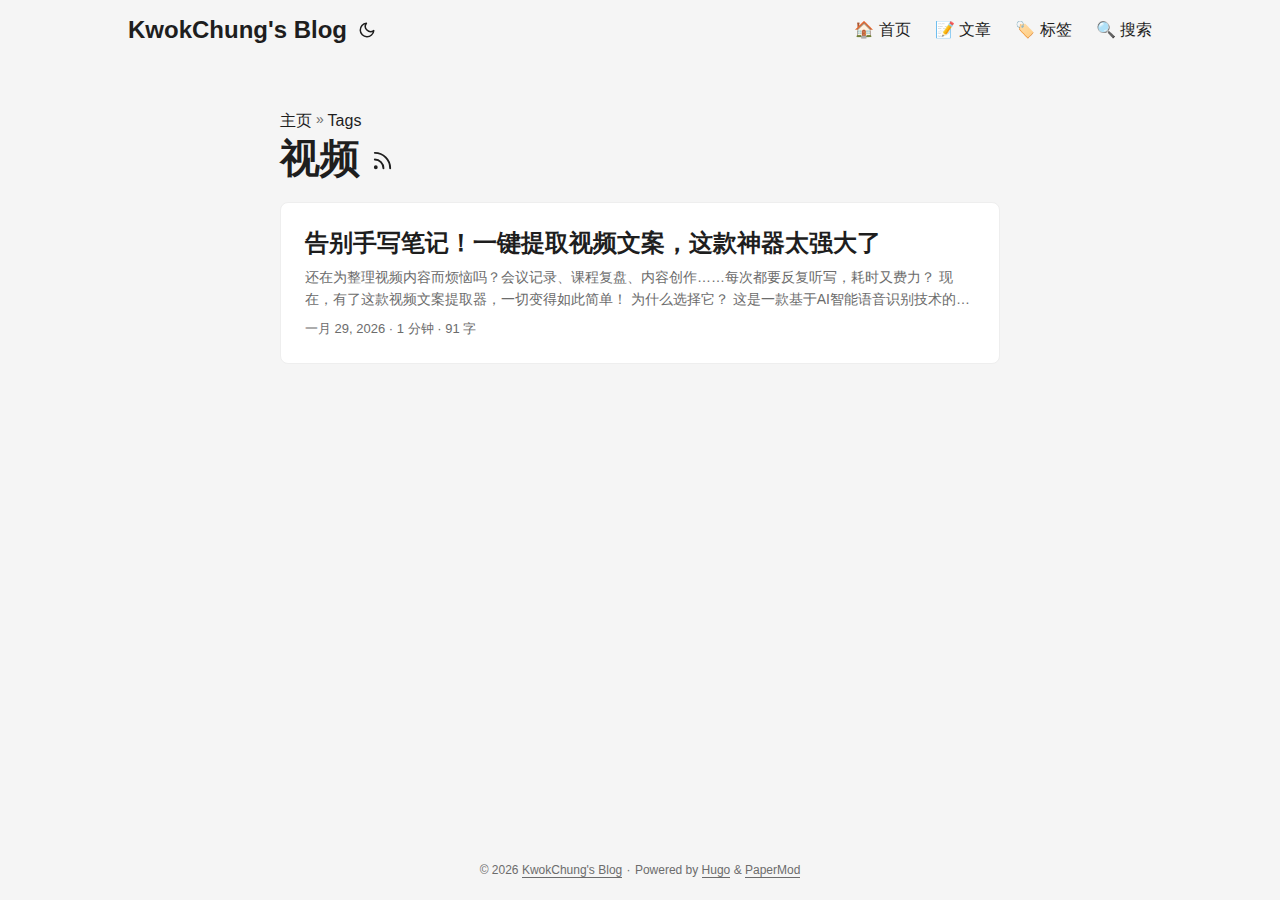
<file: tags/视频/index.html>
<!doctype html><html lang=zh dir=auto><head><meta charset=utf-8><meta http-equiv=X-UA-Compatible content="IE=edge"><meta name=viewport content="width=device-width,initial-scale=1,shrink-to-fit=no"><meta name=robots content="index, follow"><title>视频 | KwokChung's Blog</title>
<meta name=keywords content><meta name=description content><meta name=author content><link rel=canonical href=https://Kwok-AI.github.io/tags/%E8%A7%86%E9%A2%91/><link crossorigin=anonymous href=/assets/css/stylesheet.b9d151170a3634c2e4824a4a039c72418c53b18b77faad231069f2771622cc91.css integrity="sha256-udFRFwo2NMLkgkpKA5xyQYxTsYt3+q0jEGnydxYizJE=" rel="preload stylesheet" as=style><link rel=icon href=https://Kwok-AI.github.io/favicon.ico><link rel=icon type=image/png sizes=16x16 href=https://Kwok-AI.github.io/favicon-16x16.png><link rel=icon type=image/png sizes=32x32 href=https://Kwok-AI.github.io/favicon-32x32.png><link rel=apple-touch-icon href=https://Kwok-AI.github.io/apple-touch-icon.png><link rel=mask-icon href=https://Kwok-AI.github.io/safari-pinned-tab.svg><meta name=theme-color content="#2e2e33"><meta name=msapplication-TileColor content="#2e2e33"><link rel=alternate type=application/rss+xml href=https://Kwok-AI.github.io/tags/%E8%A7%86%E9%A2%91/index.xml><link rel=alternate hreflang=zh href=https://Kwok-AI.github.io/tags/%E8%A7%86%E9%A2%91/><noscript><style>#theme-toggle,.top-link{display:none}</style><style>@media(prefers-color-scheme:dark){:root{--theme:rgb(29, 30, 32);--entry:rgb(46, 46, 51);--primary:rgb(218, 218, 219);--secondary:rgb(155, 156, 157);--tertiary:rgb(65, 66, 68);--content:rgb(196, 196, 197);--code-block-bg:rgb(46, 46, 51);--code-bg:rgb(55, 56, 62);--border:rgb(51, 51, 51)}.list{background:var(--theme)}.list:not(.dark)::-webkit-scrollbar-track{background:0 0}.list:not(.dark)::-webkit-scrollbar-thumb{border-color:var(--theme)}}</style></noscript><meta property="og:title" content="视频"><meta property="og:description" content><meta property="og:type" content="website"><meta property="og:url" content="https://Kwok-AI.github.io/tags/%E8%A7%86%E9%A2%91/"><meta name=twitter:card content="summary"><meta name=twitter:title content="视频"><meta name=twitter:description content></head><body class=list id=top><script>localStorage.getItem("pref-theme")==="dark"?document.body.classList.add("dark"):localStorage.getItem("pref-theme")==="light"?document.body.classList.remove("dark"):window.matchMedia("(prefers-color-scheme: dark)").matches&&document.body.classList.add("dark")</script><header class=header><nav class=nav><div class=logo><a href=https://Kwok-AI.github.io/ accesskey=h title="KwokChung's Blog (Alt + H)">KwokChung's Blog</a><div class=logo-switches><button id=theme-toggle accesskey=t title="(Alt + T)"><svg id="moon" xmlns="http://www.w3.org/2000/svg" width="24" height="18" viewBox="0 0 24 24" fill="none" stroke="currentcolor" stroke-width="2" stroke-linecap="round" stroke-linejoin="round"><path d="M21 12.79A9 9 0 1111.21 3 7 7 0 0021 12.79z"/></svg><svg id="sun" xmlns="http://www.w3.org/2000/svg" width="24" height="18" viewBox="0 0 24 24" fill="none" stroke="currentcolor" stroke-width="2" stroke-linecap="round" stroke-linejoin="round"><circle cx="12" cy="12" r="5"/><line x1="12" y1="1" x2="12" y2="3"/><line x1="12" y1="21" x2="12" y2="23"/><line x1="4.22" y1="4.22" x2="5.64" y2="5.64"/><line x1="18.36" y1="18.36" x2="19.78" y2="19.78"/><line x1="1" y1="12" x2="3" y2="12"/><line x1="21" y1="12" x2="23" y2="12"/><line x1="4.22" y1="19.78" x2="5.64" y2="18.36"/><line x1="18.36" y1="5.64" x2="19.78" y2="4.22"/></svg></button></div></div><ul id=menu><li><a href=https://Kwok-AI.github.io/ title="🏠 首页"><span>🏠 首页</span></a></li><li><a href=https://Kwok-AI.github.io/posts/ title="📝 文章"><span>📝 文章</span></a></li><li><a href=https://Kwok-AI.github.io/tags/ title="🏷️ 标签"><span>🏷️ 标签</span></a></li><li><a href=https://Kwok-AI.github.io/search/ title="🔍 搜索 (Alt + /)" accesskey=/><span>🔍 搜索</span></a></li></ul></nav></header><main class=main><header class=page-header><div class=breadcrumbs><a href=https://Kwok-AI.github.io/>主页</a>&nbsp;»&nbsp;<a href=https://Kwok-AI.github.io/tags/>Tags</a></div><h1>视频
<a href=/tags/%E8%A7%86%E9%A2%91/index.xml title=RSS aria-label=RSS><svg xmlns="http://www.w3.org/2000/svg" viewBox="0 0 24 24" fill="none" stroke="currentcolor" stroke-width="2" stroke-linecap="round" stroke-linejoin="round" height="23"><path d="M4 11a9 9 0 019 9"/><path d="M4 4a16 16 0 0116 16"/><circle cx="5" cy="19" r="1"/></svg></a></h1></header><article class="post-entry tag-entry"><header class=entry-header><h2 class=entry-hint-parent>告别手写笔记！一键提取视频文案，这款神器太强大了</h2></header><div class=entry-content><p>还在为整理视频内容而烦恼吗？会议记录、课程复盘、内容创作……每次都要反复听写，耗时又费力？
现在，有了这款视频文案提取器，一切变得如此简单！
为什么选择它？ 这是一款基于AI智能语音识别技术的效率工具，能够自动从视频中提取语音内容，并精准转换为文字文案。无论是内容创作者、职场人士，还是学生、教师，都能从中获得极大便利。
三大识别引擎，满足不同需求 1. Whisper引擎（OpenAI）
高精度识别：中文识别准确率高达95% 多模型选择：从极速到超高精度，5种模型随心切换 双语支持：完美支持中文和英文识别 模型精度越高，耗费时间越长。你的CPU越好、识别速度会越快。 2. Vosk引擎（离线）
完全离线：无需网络，保护隐私，适合保密环境 本地模型：数据不出本地，安全可控 自由替换：可自行下载更大模型，提升识别效果 3. Google引擎（在线）
云端识别能力 可作为备选方案使用 强大功能一览 🎬 全格式视频支持 支持MP4、AVI、MOV、MKV等主流视频格式 自动提取音频轨道，智能处理 ⚡ 智能音频处理 自动转换为标准音频格式 适配各引擎要求，省心省力 📑 批量处理（专业版） 一次性处理多个视频文件 自动排队识别，提升工作效率 简洁授权，灵活选择 版本 Whisper模型 视频时长 批量处理 Vosk离线识别 免费版 仅Tiny模型 1分钟 ❌ ✅ 标准版 全部模型 无限制 ❌ ✅ 专业版 全部模型 无限制 ✅ ✅ 激活便捷：采用离线激活机制，绑定设备机器码，无需持续联网验证。
这些场景，你一定能用上！ 1. 内容创作者 快速提取视频字幕和文案 跨平台内容制作，提升创作效率 2. 会议记录者 会议视频秒变文字纪要 离线识别，保护商业机密 3. 教育培训 课程视频内容一键提取 方便学生复习、教师备课 4. 个人用户 生活视频转文字记录 免费版满足基础需求 立即体验，提升效率！ 无论是自媒体创作、工作会议记录，还是学习笔记整理，这款视频文案提取器都能成为你的得力助手。...</p></div><footer class=entry-footer><span title='2026-01-29 00:00:00 +0000 UTC'>一月 29, 2026</span>&nbsp;·&nbsp;1 分钟&nbsp;·&nbsp;91 字</footer><a class=entry-link aria-label="post link to 告别手写笔记！一键提取视频文案，这款神器太强大了" href=https://Kwok-AI.github.io/posts/video-caption-extractor/></a></article></main><footer class=footer><span>&copy; 2026 <a href=https://Kwok-AI.github.io/>KwokChung's Blog</a></span> ·
<span>Powered by
<a href=https://gohugo.io/ rel="noopener noreferrer" target=_blank>Hugo</a> &
        <a href=https://github.com/adityatelange/hugo-PaperMod/ rel=noopener target=_blank>PaperMod</a></span></footer><a href=#top aria-label="go to top" title="Go to Top (Alt + G)" class=top-link id=top-link accesskey=g><svg xmlns="http://www.w3.org/2000/svg" viewBox="0 0 12 6" fill="currentcolor"><path d="M12 6H0l6-6z"/></svg>
</a><script>let menu=document.getElementById("menu");menu&&(menu.scrollLeft=localStorage.getItem("menu-scroll-position"),menu.onscroll=function(){localStorage.setItem("menu-scroll-position",menu.scrollLeft)}),document.querySelectorAll('a[href^="#"]').forEach(e=>{e.addEventListener("click",function(e){e.preventDefault();var t=this.getAttribute("href").substr(1);window.matchMedia("(prefers-reduced-motion: reduce)").matches?document.querySelector(`[id='${decodeURIComponent(t)}']`).scrollIntoView():document.querySelector(`[id='${decodeURIComponent(t)}']`).scrollIntoView({behavior:"smooth"}),t==="top"?history.replaceState(null,null," "):history.pushState(null,null,`#${t}`)})})</script><script>var mybutton=document.getElementById("top-link");window.onscroll=function(){document.body.scrollTop>800||document.documentElement.scrollTop>800?(mybutton.style.visibility="visible",mybutton.style.opacity="1"):(mybutton.style.visibility="hidden",mybutton.style.opacity="0")}</script><script>document.getElementById("theme-toggle").addEventListener("click",()=>{document.body.className.includes("dark")?(document.body.classList.remove("dark"),localStorage.setItem("pref-theme","light")):(document.body.classList.add("dark"),localStorage.setItem("pref-theme","dark"))})</script></body></html>
</file>
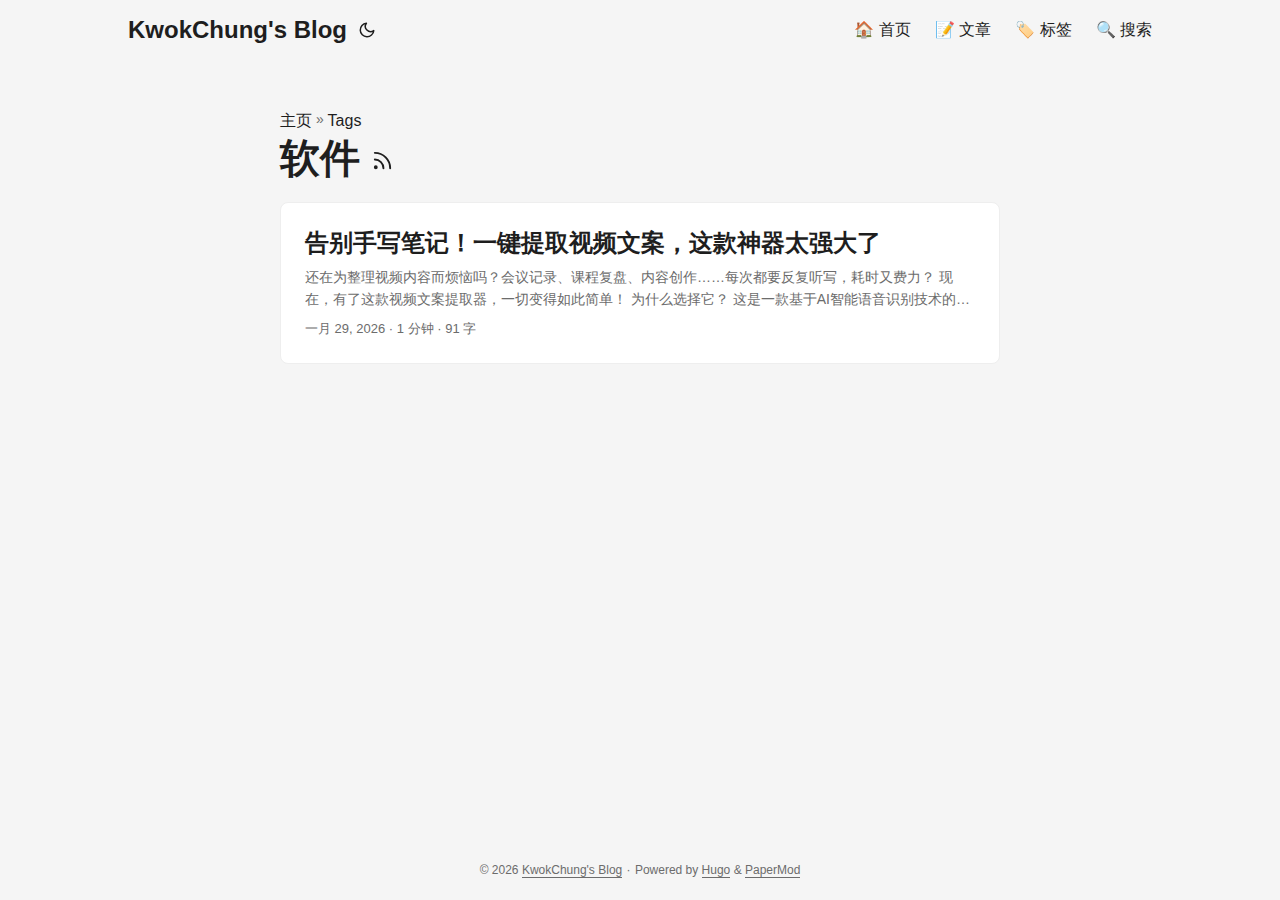
<file: tags/软件/index.html>
<!doctype html><html lang=zh dir=auto><head><meta charset=utf-8><meta http-equiv=X-UA-Compatible content="IE=edge"><meta name=viewport content="width=device-width,initial-scale=1,shrink-to-fit=no"><meta name=robots content="index, follow"><title>软件 | KwokChung's Blog</title>
<meta name=keywords content><meta name=description content><meta name=author content><link rel=canonical href=https://Kwok-AI.github.io/tags/%E8%BD%AF%E4%BB%B6/><link crossorigin=anonymous href=/assets/css/stylesheet.b9d151170a3634c2e4824a4a039c72418c53b18b77faad231069f2771622cc91.css integrity="sha256-udFRFwo2NMLkgkpKA5xyQYxTsYt3+q0jEGnydxYizJE=" rel="preload stylesheet" as=style><link rel=icon href=https://Kwok-AI.github.io/favicon.ico><link rel=icon type=image/png sizes=16x16 href=https://Kwok-AI.github.io/favicon-16x16.png><link rel=icon type=image/png sizes=32x32 href=https://Kwok-AI.github.io/favicon-32x32.png><link rel=apple-touch-icon href=https://Kwok-AI.github.io/apple-touch-icon.png><link rel=mask-icon href=https://Kwok-AI.github.io/safari-pinned-tab.svg><meta name=theme-color content="#2e2e33"><meta name=msapplication-TileColor content="#2e2e33"><link rel=alternate type=application/rss+xml href=https://Kwok-AI.github.io/tags/%E8%BD%AF%E4%BB%B6/index.xml><link rel=alternate hreflang=zh href=https://Kwok-AI.github.io/tags/%E8%BD%AF%E4%BB%B6/><noscript><style>#theme-toggle,.top-link{display:none}</style><style>@media(prefers-color-scheme:dark){:root{--theme:rgb(29, 30, 32);--entry:rgb(46, 46, 51);--primary:rgb(218, 218, 219);--secondary:rgb(155, 156, 157);--tertiary:rgb(65, 66, 68);--content:rgb(196, 196, 197);--code-block-bg:rgb(46, 46, 51);--code-bg:rgb(55, 56, 62);--border:rgb(51, 51, 51)}.list{background:var(--theme)}.list:not(.dark)::-webkit-scrollbar-track{background:0 0}.list:not(.dark)::-webkit-scrollbar-thumb{border-color:var(--theme)}}</style></noscript><meta property="og:title" content="软件"><meta property="og:description" content><meta property="og:type" content="website"><meta property="og:url" content="https://Kwok-AI.github.io/tags/%E8%BD%AF%E4%BB%B6/"><meta name=twitter:card content="summary"><meta name=twitter:title content="软件"><meta name=twitter:description content></head><body class=list id=top><script>localStorage.getItem("pref-theme")==="dark"?document.body.classList.add("dark"):localStorage.getItem("pref-theme")==="light"?document.body.classList.remove("dark"):window.matchMedia("(prefers-color-scheme: dark)").matches&&document.body.classList.add("dark")</script><header class=header><nav class=nav><div class=logo><a href=https://Kwok-AI.github.io/ accesskey=h title="KwokChung's Blog (Alt + H)">KwokChung's Blog</a><div class=logo-switches><button id=theme-toggle accesskey=t title="(Alt + T)"><svg id="moon" xmlns="http://www.w3.org/2000/svg" width="24" height="18" viewBox="0 0 24 24" fill="none" stroke="currentcolor" stroke-width="2" stroke-linecap="round" stroke-linejoin="round"><path d="M21 12.79A9 9 0 1111.21 3 7 7 0 0021 12.79z"/></svg><svg id="sun" xmlns="http://www.w3.org/2000/svg" width="24" height="18" viewBox="0 0 24 24" fill="none" stroke="currentcolor" stroke-width="2" stroke-linecap="round" stroke-linejoin="round"><circle cx="12" cy="12" r="5"/><line x1="12" y1="1" x2="12" y2="3"/><line x1="12" y1="21" x2="12" y2="23"/><line x1="4.22" y1="4.22" x2="5.64" y2="5.64"/><line x1="18.36" y1="18.36" x2="19.78" y2="19.78"/><line x1="1" y1="12" x2="3" y2="12"/><line x1="21" y1="12" x2="23" y2="12"/><line x1="4.22" y1="19.78" x2="5.64" y2="18.36"/><line x1="18.36" y1="5.64" x2="19.78" y2="4.22"/></svg></button></div></div><ul id=menu><li><a href=https://Kwok-AI.github.io/ title="🏠 首页"><span>🏠 首页</span></a></li><li><a href=https://Kwok-AI.github.io/posts/ title="📝 文章"><span>📝 文章</span></a></li><li><a href=https://Kwok-AI.github.io/tags/ title="🏷️ 标签"><span>🏷️ 标签</span></a></li><li><a href=https://Kwok-AI.github.io/search/ title="🔍 搜索 (Alt + /)" accesskey=/><span>🔍 搜索</span></a></li></ul></nav></header><main class=main><header class=page-header><div class=breadcrumbs><a href=https://Kwok-AI.github.io/>主页</a>&nbsp;»&nbsp;<a href=https://Kwok-AI.github.io/tags/>Tags</a></div><h1>软件
<a href=/tags/%E8%BD%AF%E4%BB%B6/index.xml title=RSS aria-label=RSS><svg xmlns="http://www.w3.org/2000/svg" viewBox="0 0 24 24" fill="none" stroke="currentcolor" stroke-width="2" stroke-linecap="round" stroke-linejoin="round" height="23"><path d="M4 11a9 9 0 019 9"/><path d="M4 4a16 16 0 0116 16"/><circle cx="5" cy="19" r="1"/></svg></a></h1></header><article class="post-entry tag-entry"><header class=entry-header><h2 class=entry-hint-parent>告别手写笔记！一键提取视频文案，这款神器太强大了</h2></header><div class=entry-content><p>还在为整理视频内容而烦恼吗？会议记录、课程复盘、内容创作……每次都要反复听写，耗时又费力？
现在，有了这款视频文案提取器，一切变得如此简单！
为什么选择它？ 这是一款基于AI智能语音识别技术的效率工具，能够自动从视频中提取语音内容，并精准转换为文字文案。无论是内容创作者、职场人士，还是学生、教师，都能从中获得极大便利。
三大识别引擎，满足不同需求 1. Whisper引擎（OpenAI）
高精度识别：中文识别准确率高达95% 多模型选择：从极速到超高精度，5种模型随心切换 双语支持：完美支持中文和英文识别 模型精度越高，耗费时间越长。你的CPU越好、识别速度会越快。 2. Vosk引擎（离线）
完全离线：无需网络，保护隐私，适合保密环境 本地模型：数据不出本地，安全可控 自由替换：可自行下载更大模型，提升识别效果 3. Google引擎（在线）
云端识别能力 可作为备选方案使用 强大功能一览 🎬 全格式视频支持 支持MP4、AVI、MOV、MKV等主流视频格式 自动提取音频轨道，智能处理 ⚡ 智能音频处理 自动转换为标准音频格式 适配各引擎要求，省心省力 📑 批量处理（专业版） 一次性处理多个视频文件 自动排队识别，提升工作效率 简洁授权，灵活选择 版本 Whisper模型 视频时长 批量处理 Vosk离线识别 免费版 仅Tiny模型 1分钟 ❌ ✅ 标准版 全部模型 无限制 ❌ ✅ 专业版 全部模型 无限制 ✅ ✅ 激活便捷：采用离线激活机制，绑定设备机器码，无需持续联网验证。
这些场景，你一定能用上！ 1. 内容创作者 快速提取视频字幕和文案 跨平台内容制作，提升创作效率 2. 会议记录者 会议视频秒变文字纪要 离线识别，保护商业机密 3. 教育培训 课程视频内容一键提取 方便学生复习、教师备课 4. 个人用户 生活视频转文字记录 免费版满足基础需求 立即体验，提升效率！ 无论是自媒体创作、工作会议记录，还是学习笔记整理，这款视频文案提取器都能成为你的得力助手。...</p></div><footer class=entry-footer><span title='2026-01-29 00:00:00 +0000 UTC'>一月 29, 2026</span>&nbsp;·&nbsp;1 分钟&nbsp;·&nbsp;91 字</footer><a class=entry-link aria-label="post link to 告别手写笔记！一键提取视频文案，这款神器太强大了" href=https://Kwok-AI.github.io/posts/video-caption-extractor/></a></article></main><footer class=footer><span>&copy; 2026 <a href=https://Kwok-AI.github.io/>KwokChung's Blog</a></span> ·
<span>Powered by
<a href=https://gohugo.io/ rel="noopener noreferrer" target=_blank>Hugo</a> &
        <a href=https://github.com/adityatelange/hugo-PaperMod/ rel=noopener target=_blank>PaperMod</a></span></footer><a href=#top aria-label="go to top" title="Go to Top (Alt + G)" class=top-link id=top-link accesskey=g><svg xmlns="http://www.w3.org/2000/svg" viewBox="0 0 12 6" fill="currentcolor"><path d="M12 6H0l6-6z"/></svg>
</a><script>let menu=document.getElementById("menu");menu&&(menu.scrollLeft=localStorage.getItem("menu-scroll-position"),menu.onscroll=function(){localStorage.setItem("menu-scroll-position",menu.scrollLeft)}),document.querySelectorAll('a[href^="#"]').forEach(e=>{e.addEventListener("click",function(e){e.preventDefault();var t=this.getAttribute("href").substr(1);window.matchMedia("(prefers-reduced-motion: reduce)").matches?document.querySelector(`[id='${decodeURIComponent(t)}']`).scrollIntoView():document.querySelector(`[id='${decodeURIComponent(t)}']`).scrollIntoView({behavior:"smooth"}),t==="top"?history.replaceState(null,null," "):history.pushState(null,null,`#${t}`)})})</script><script>var mybutton=document.getElementById("top-link");window.onscroll=function(){document.body.scrollTop>800||document.documentElement.scrollTop>800?(mybutton.style.visibility="visible",mybutton.style.opacity="1"):(mybutton.style.visibility="hidden",mybutton.style.opacity="0")}</script><script>document.getElementById("theme-toggle").addEventListener("click",()=>{document.body.className.includes("dark")?(document.body.classList.remove("dark"),localStorage.setItem("pref-theme","light")):(document.body.classList.add("dark"),localStorage.setItem("pref-theme","dark"))})</script></body></html>
</file>
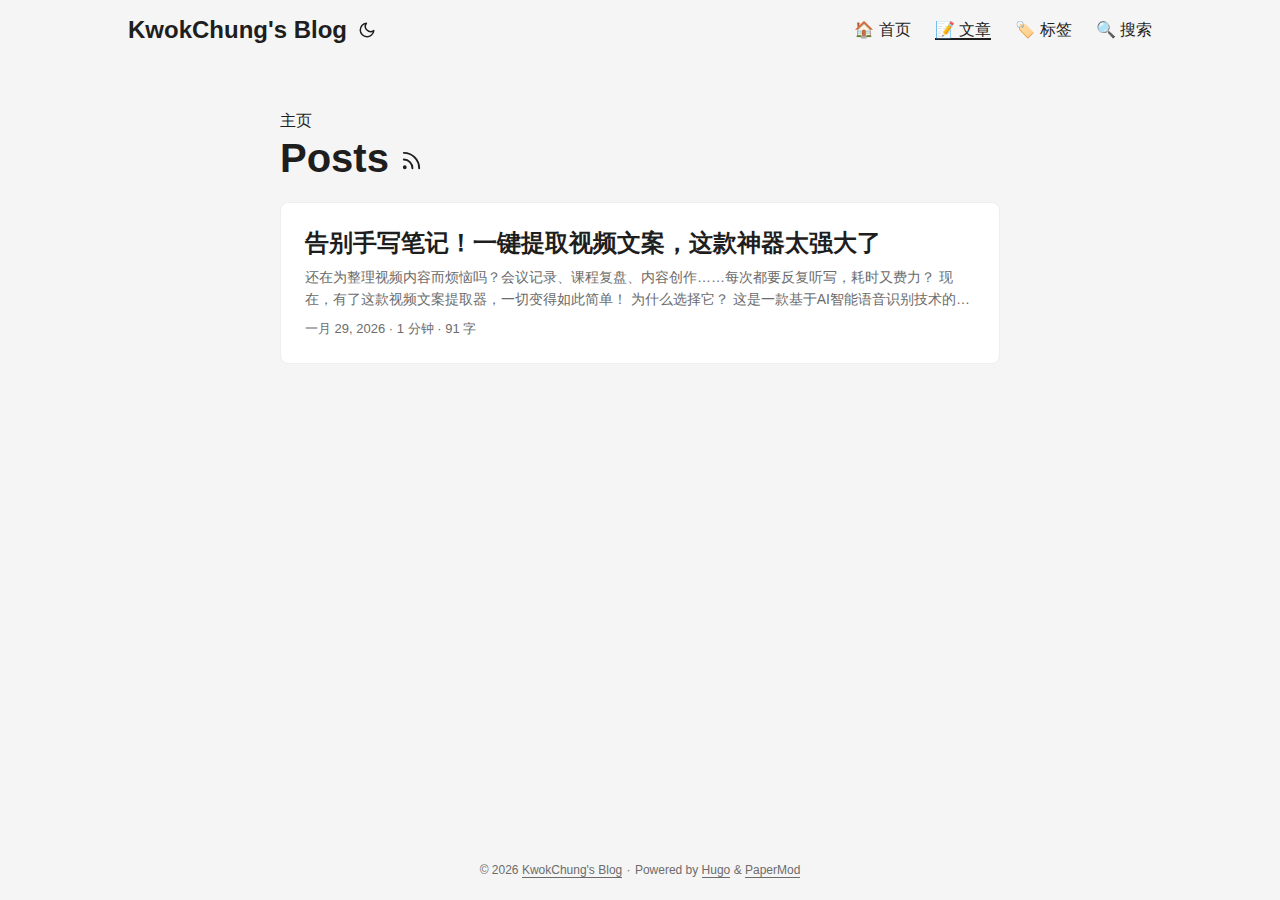
<file: posts/page/1/index.html>
<!doctype html><html lang=zh><head><title>https://Kwok-AI.github.io/posts/</title>
<link rel=canonical href=https://Kwok-AI.github.io/posts/><meta name=robots content="noindex"><meta charset=utf-8><meta http-equiv=refresh content="0; url=https://Kwok-AI.github.io/posts/"></head></html>
</file>
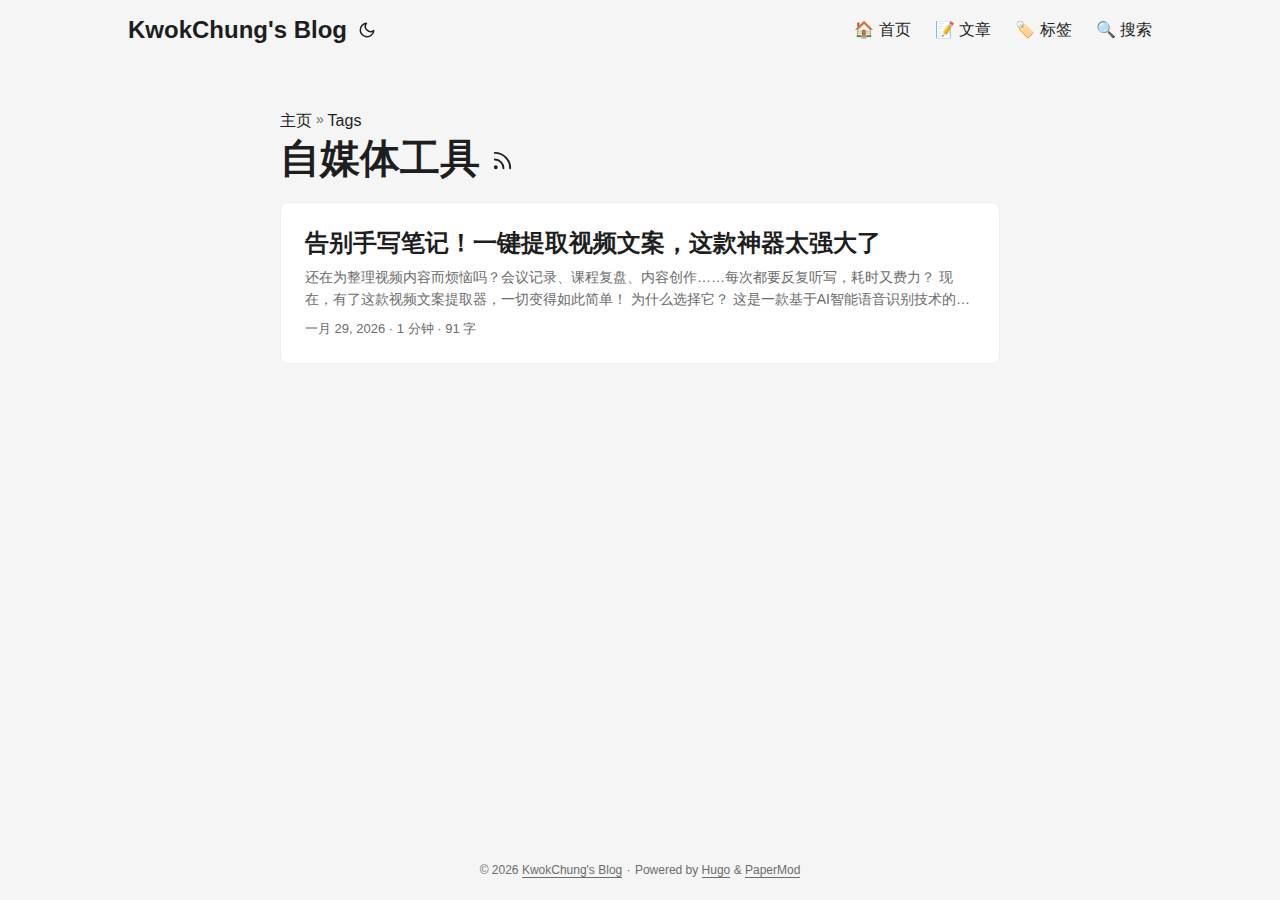
<file: tags/自媒体工具/page/1/index.html>
<!doctype html><html lang=zh><head><title>https://Kwok-AI.github.io/tags/%E8%87%AA%E5%AA%92%E4%BD%93%E5%B7%A5%E5%85%B7/</title>
<link rel=canonical href=https://Kwok-AI.github.io/tags/%E8%87%AA%E5%AA%92%E4%BD%93%E5%B7%A5%E5%85%B7/><meta name=robots content="noindex"><meta charset=utf-8><meta http-equiv=refresh content="0; url=https://Kwok-AI.github.io/tags/%E8%87%AA%E5%AA%92%E4%BD%93%E5%B7%A5%E5%85%B7/"></head></html>
</file>
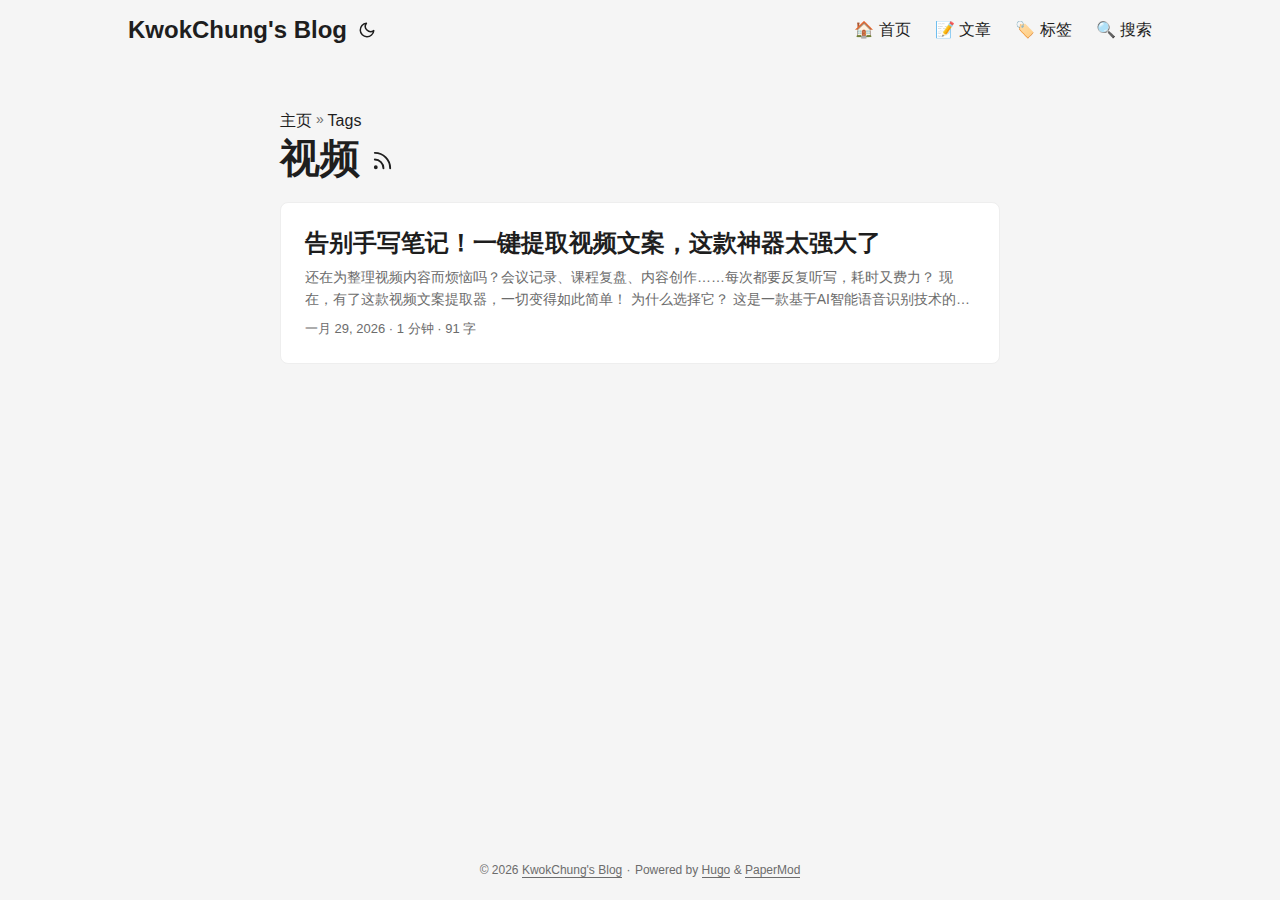
<file: tags/视频/page/1/index.html>
<!doctype html><html lang=zh><head><title>https://Kwok-AI.github.io/tags/%E8%A7%86%E9%A2%91/</title>
<link rel=canonical href=https://Kwok-AI.github.io/tags/%E8%A7%86%E9%A2%91/><meta name=robots content="noindex"><meta charset=utf-8><meta http-equiv=refresh content="0; url=https://Kwok-AI.github.io/tags/%E8%A7%86%E9%A2%91/"></head></html>
</file>
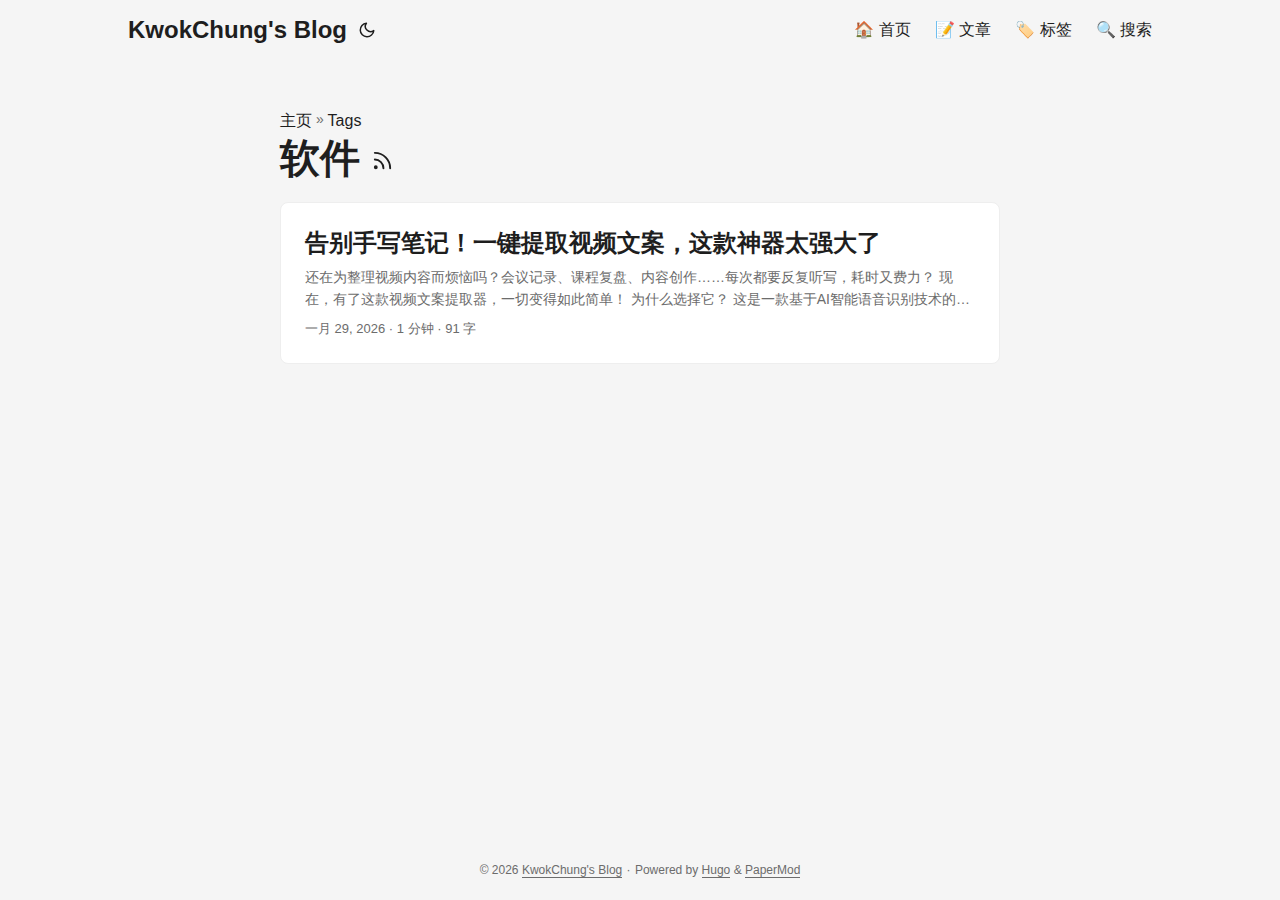
<file: tags/软件/page/1/index.html>
<!doctype html><html lang=zh><head><title>https://Kwok-AI.github.io/tags/%E8%BD%AF%E4%BB%B6/</title>
<link rel=canonical href=https://Kwok-AI.github.io/tags/%E8%BD%AF%E4%BB%B6/><meta name=robots content="noindex"><meta charset=utf-8><meta http-equiv=refresh content="0; url=https://Kwok-AI.github.io/tags/%E8%BD%AF%E4%BB%B6/"></head></html>
</file>
